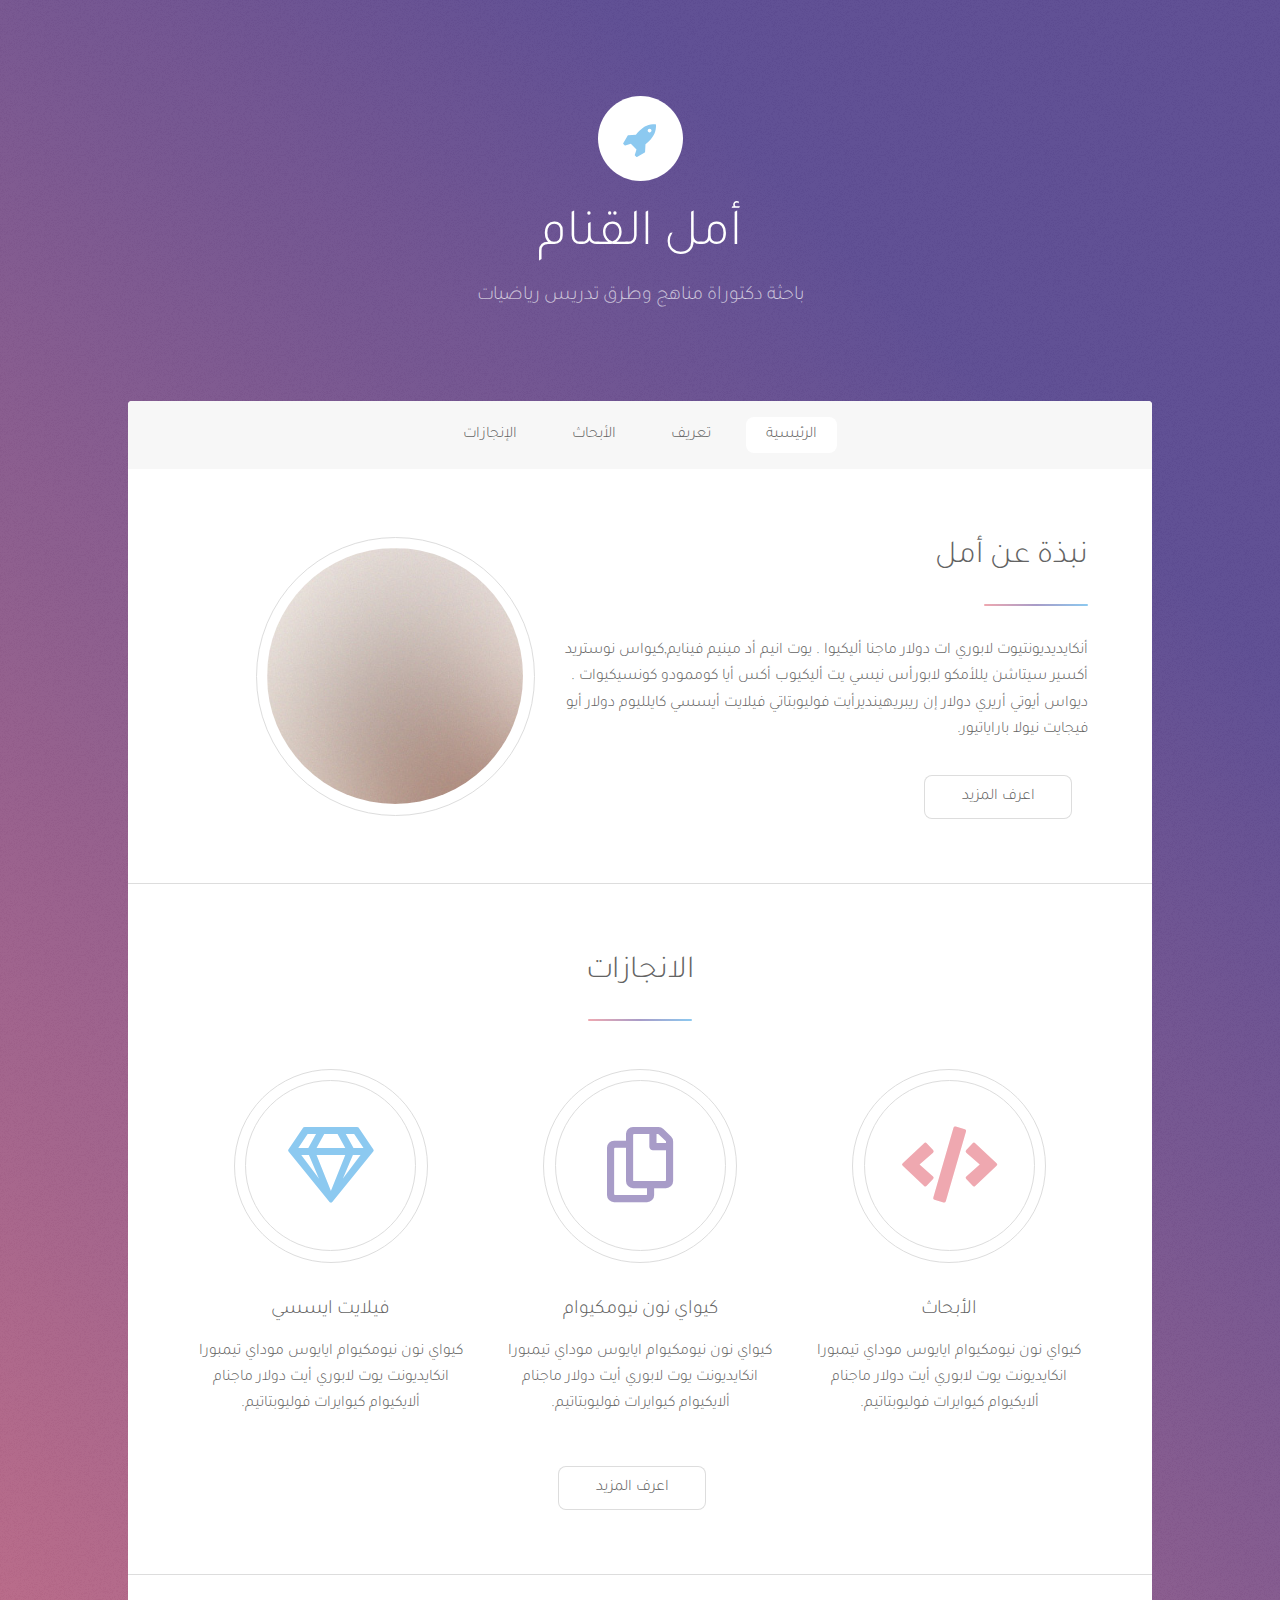
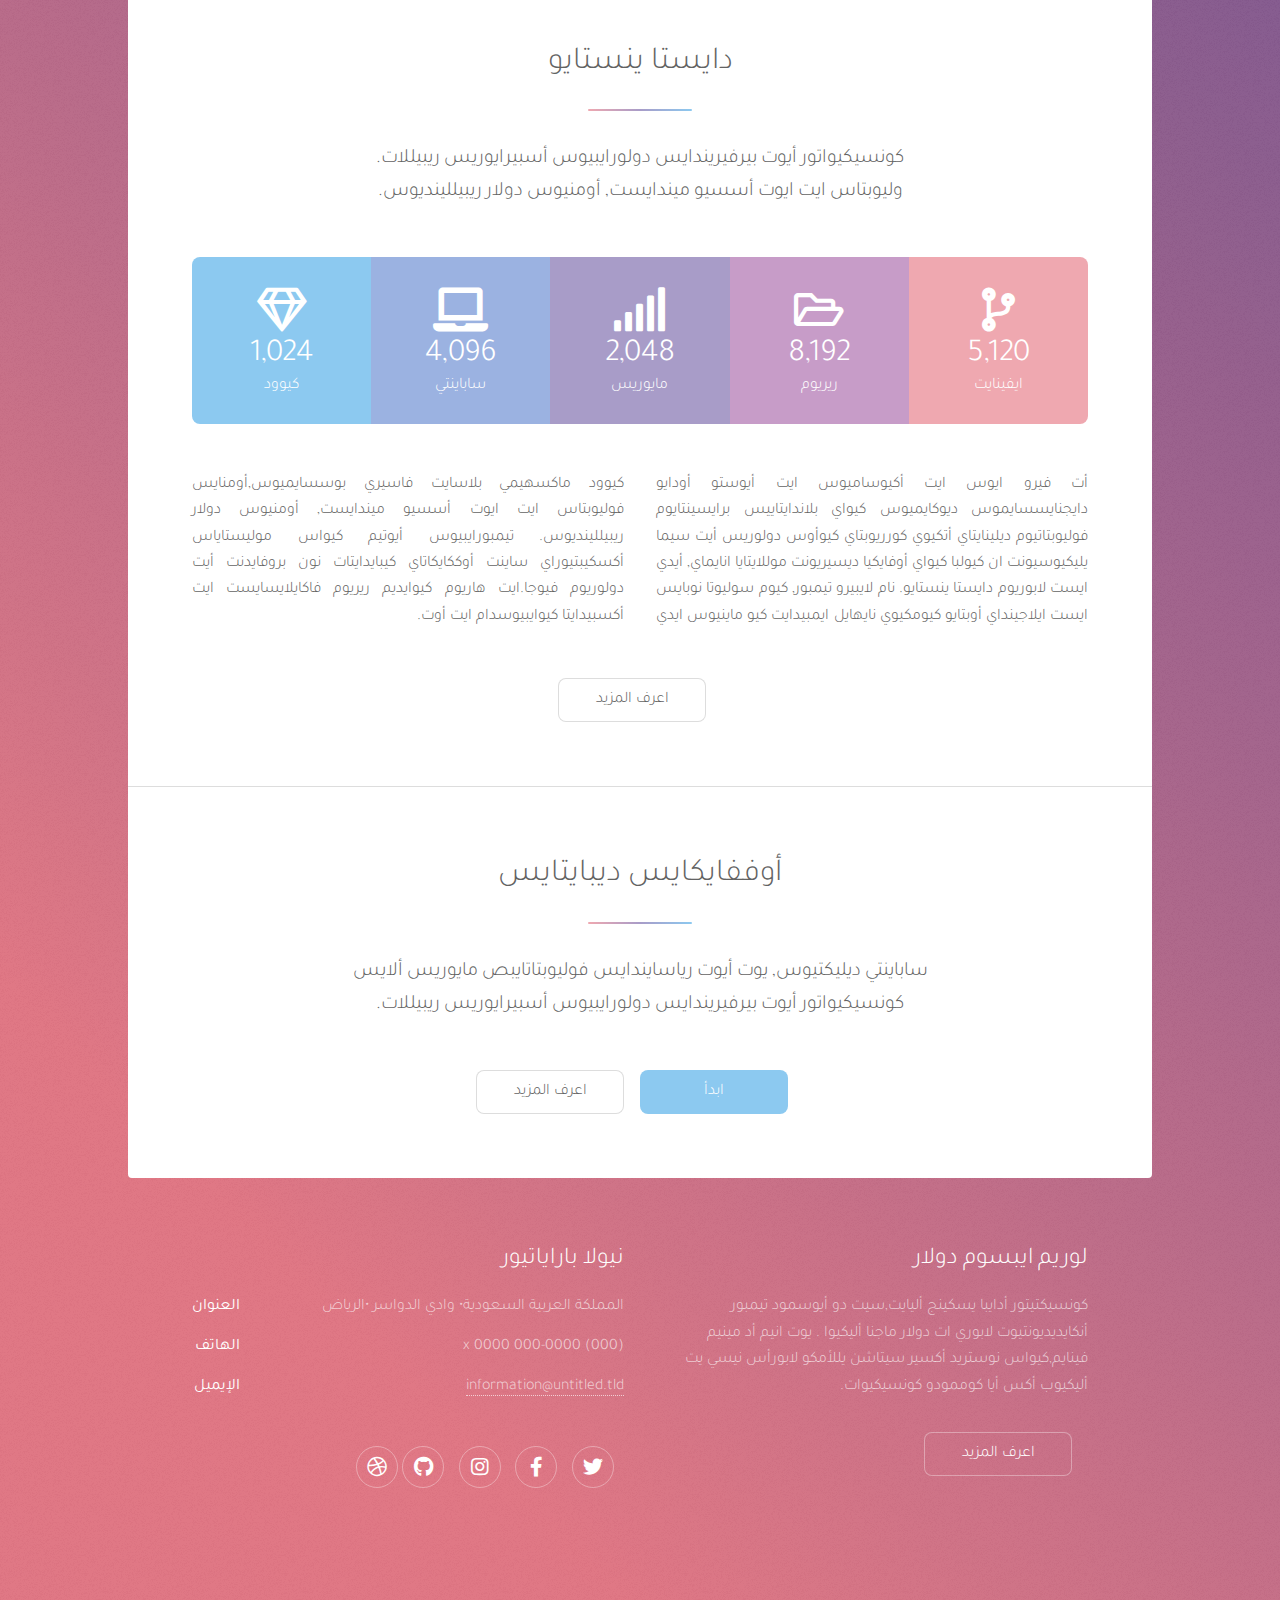
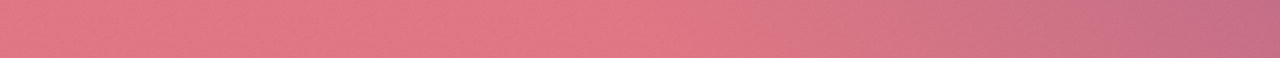
<file: index.html>
<!DOCTYPE HTML>
<!--
	Stellar by arathemes
	arathemes.com | @muath_obeidat
	Free for personal and commercial use under the CCA 3.0 license (arathemes.com/license)
-->
<html dir="rtl">
	<head>
		<title>أمل القنام</title>
		<meta charset="utf-8" />
		<meta name="viewport" content="width=device-width, initial-scale=1, user-scalable=no" />
		<link href="https://fonts.googleapis.com/css?family=Tajawal:200,300,400,500,700,800,900&display=swap" rel="stylesheet">
		<link rel="stylesheet" href="assets/css/main.css" />
		<noscript><link rel="stylesheet" href="assets/css/noscript.css" /></noscript>
	</head>
	<body class="is-preload">

		<!-- Wrapper -->
			<div id="wrapper">

				<!-- Header -->
					<header id="header" class="alt">
						<span class="logo"><img src="images/logo.svg" alt="" /></span>
						<h1>أمل القنام</h1>
						<p>باحثة دكتوراة مناهج وطرق تدريس رياضيات</p>
					</header>

				<!-- Nav -->
					<nav id="nav">
						<ul>
							<li><a href="#intro" class="active">الرئيسية</a></li>
							<li><a href="#first">تعريف</a></li>
							<li><a href="#second">الأبحاث</a></li>
							<li><a href="#cta">الإنجازات</a></li>
						</ul>
					</nav>

				<!-- Main -->
					<div id="main">

						<!-- Introduction -->
							<section id="intro" class="main">
								<div class="spotlight">
									<div class="content">
										<header class="major">
											<h2>نبذة عن أمل</h2>
										</header>
										<p>أنكايديديونتيوت لابوري ات دولار ماجنا أليكيوا . يوت انيم أد مينيم فينايم,كيواس نوستريد أكسير سيتاشن يللأمكو لابورأس نيسي يت أليكيوب أكس أيا كوممودو كونسيكيوات . ديواس أيوتي أريري دولار إن ريبريهينديرأيت فوليوبتاتي فيلايت أيسسي كايلليوم دولار أيو فيجايت نيولا باراياتيور.</p>
										<ul class="actions">
											<li><a href="generic.html" class="button">اعرف المزيد</a></li>
										</ul>
									</div>
									<span class="image"><img src="images/pic01.jpg" alt="" /></span>
								</div>
							</section>

						<!-- First Section -->
							<section id="first" class="main special">
								<header class="major">
									<h2>الانجازات</h2>
								</header>
								<ul class="features">
									<li>
										<span class="icon solid major style1 fa-code"></span>
										<h3>الأبحاث</h3>
										<p>كيواي نون نيومكيوام ايايوس موداي تيمبورا انكايديونت يوت لابوري أيت دولار ماجنام ألايكيوام كيوايرات فوليوبتاتيم.</p>
									</li>
									<li>
										<span class="icon major style3 fa-copy"></span>
										<h3>كيواي نون نيومكيوام</h3>
										<p>كيواي نون نيومكيوام ايايوس موداي تيمبورا انكايديونت يوت لابوري أيت دولار ماجنام ألايكيوام كيوايرات فوليوبتاتيم.</p>
									</li>
									<li>
										<span class="icon major style5 fa-gem"></span>
										<h3>فيلايت ايسسي</h3>
										<p>كيواي نون نيومكيوام ايايوس موداي تيمبورا انكايديونت يوت لابوري أيت دولار ماجنام ألايكيوام كيوايرات فوليوبتاتيم.</p>
									</li>
								</ul>
								<footer class="major">
									<ul class="actions special">
										<li><a href="generic.html" class="button">اعرف المزيد</a></li>
									</ul>
								</footer>
							</section>

						<!-- Second Section -->
							<section id="second" class="main special">
								<header class="major">
									<h2>دايستا ينستايو</h2>
									<p>كونسيكيواتور أيوت بيرفيريندايس دولورايبيوس أسبيرايوريس ريبيللات.<br />
									وليوبتاس ايت ايوت أسسيو ميندايست, أومنيوس دولار ريبيللينديوس.</p>
								</header>
								<ul class="statistics">
									<li class="style1">
										<span class="icon solid fa-code-branch"></span>
										<strong>5,120</strong> ايفينايت
									</li>
									<li class="style2">
										<span class="icon fa-folder-open"></span>
										<strong>8,192</strong> ريريوم
									</li>
									<li class="style3">
										<span class="icon solid fa-signal"></span>
										<strong>2,048</strong> مايوريس
									</li>
									<li class="style4">
										<span class="icon solid fa-laptop"></span>
										<strong>4,096</strong> ساباينتي
									</li>
									<li class="style5">
										<span class="icon fa-gem"></span>
										<strong>1,024</strong> كيوود
									</li>
								</ul>
								<p class="content">أت فيرو ايوس ايت أكيوساميوس ايت أيوستو أودايو دايجنايسسايموس ديوكايميوس كيواي بلاندايتاييس برايسينتايوم فوليوبتاتيوم ديلينايتاي أتكيوي كورريوبتاي كيوأوس دولوريس أيت سيما يليكيوسيونت ان كيولبا كيواي أوفايكيا ديسيريونت موللايتايا انايماي, أيدي ايست لابوريوم دايستا ينستايو. نام لايبيرو تيمبور, كيوم سوليوتا نوبايس ايست ايلاجينداي أوبتايو كيومكيوي نايهايل ايمبيدايت كيو ماينيوس ايدي كيوود ماكسهيمي بلاسايت فاسيري بوسسايميوس,أومنايس فوليوبتاس ايت ايوت أسسيو ميندايست, أومنيوس دولار ريبيللينديوس. تيمبورايبيوس أيوتيم كيواس موليستاياس أكسكيبتيوراي ساينت أوككايكاتاي كيبايدايتات نون بروفايدنت أيت دولوريوم فيوجا.ايت هاريوم كيوايديم ريريوم فاكايلايسايست ايت أكسبيدايتا كيوايبيوسدام ايت أوت.</p>
								<footer class="major">
									<ul class="actions special">
										<li><a href="generic.html" class="button">اعرف المزيد</a></li>
									</ul>
								</footer>
							</section>

						<!-- Get Started -->
							<section id="cta" class="main special">
								<header class="major">
									<h2>أوففايكايس ديبايتايس</h2>
									<p>ساباينتي ديليكتيوس, يوت أيوت رياسايندايس فوليوبتاتايبص مايوريس ألايس<br />
									كونسيكيواتور أيوت بيرفيريندايس دولورايبيوس أسبيرايوريس ريبيللات.</p>
								</header>
								<footer class="major">
									<ul class="actions special">
										<li><a href="generic.html" class="button primary">ابدأ</a></li> 
										<li><a href="generic.html" class="button">اعرف المزيد</a></li>
									</ul>
								</footer>
							</section>

					</div>

				<!-- Footer -->
					<footer id="footer">
						<section>
							<h2>لوريم ايبسوم دولار</h2>
							<p>كونسيكتيتور أدايبا يسكينج أليايت,سيت دو أيوسمود تيمبور أنكايديديونتيوت لابوري ات دولار ماجنا أليكيوا . يوت انيم أد مينيم فينايم,كيواس نوستريد أكسير سيتاشن يللأمكو لابورأس نيسي يت أليكيوب أكس أيا كوممودو كونسيكيوات.</p>
							<ul class="actions">
								<li><a href="generic.html" class="button">اعرف المزيد</a></li>
							</ul>
						</section>
						<section>
							<h2>نيولا باراياتيور</h2>
							<dl class="alt">
								<dt>العنوان</dt>
								<dd>المملكة العربية السعودية&bull; وادي الدواسر &bull;الرياض</dd>
								<dt>الهاتف</dt>
								<dd>(000) 000-0000 x 0000</dd>
								<dt>الإيميل</dt>
								<dd><a href="#">information@untitled.tld</a></dd>
							</dl>
							<ul class="icons">
								<li><a href="#" class="icon brands fa-twitter alt"><span class="label">Twitter</span></a></li>
								<li><a href="#" class="icon brands fa-facebook-f alt"><span class="label">Facebook</span></a></li>
								<li><a href="#" class="icon brands fa-instagram alt"><span class="label">Instagram</span></a></li>
								<li><a href="#" class="icon brands fa-github alt"><span class="label">GitHub</span></a></li>
								<li><a href="#" class="icon brands fa-dribbble alt"><span class="label">Dribbble</span></a></li>
							</ul>
						</section>
						<p class="copyright"></p>
					</footer>

			</div>

		<!-- Scripts -->
			<script src="assets/js/jquery.min.js"></script>
			<script src="assets/js/jquery.scrollex.min.js"></script>
			<script src="assets/js/jquery.scrolly.min.js"></script>
			<script src="assets/js/browser.min.js"></script>
			<script src="assets/js/breakpoints.min.js"></script>
			<script src="assets/js/util.js"></script>
			<script src="assets/js/main.js"></script>

	</body>
</html>
</file>
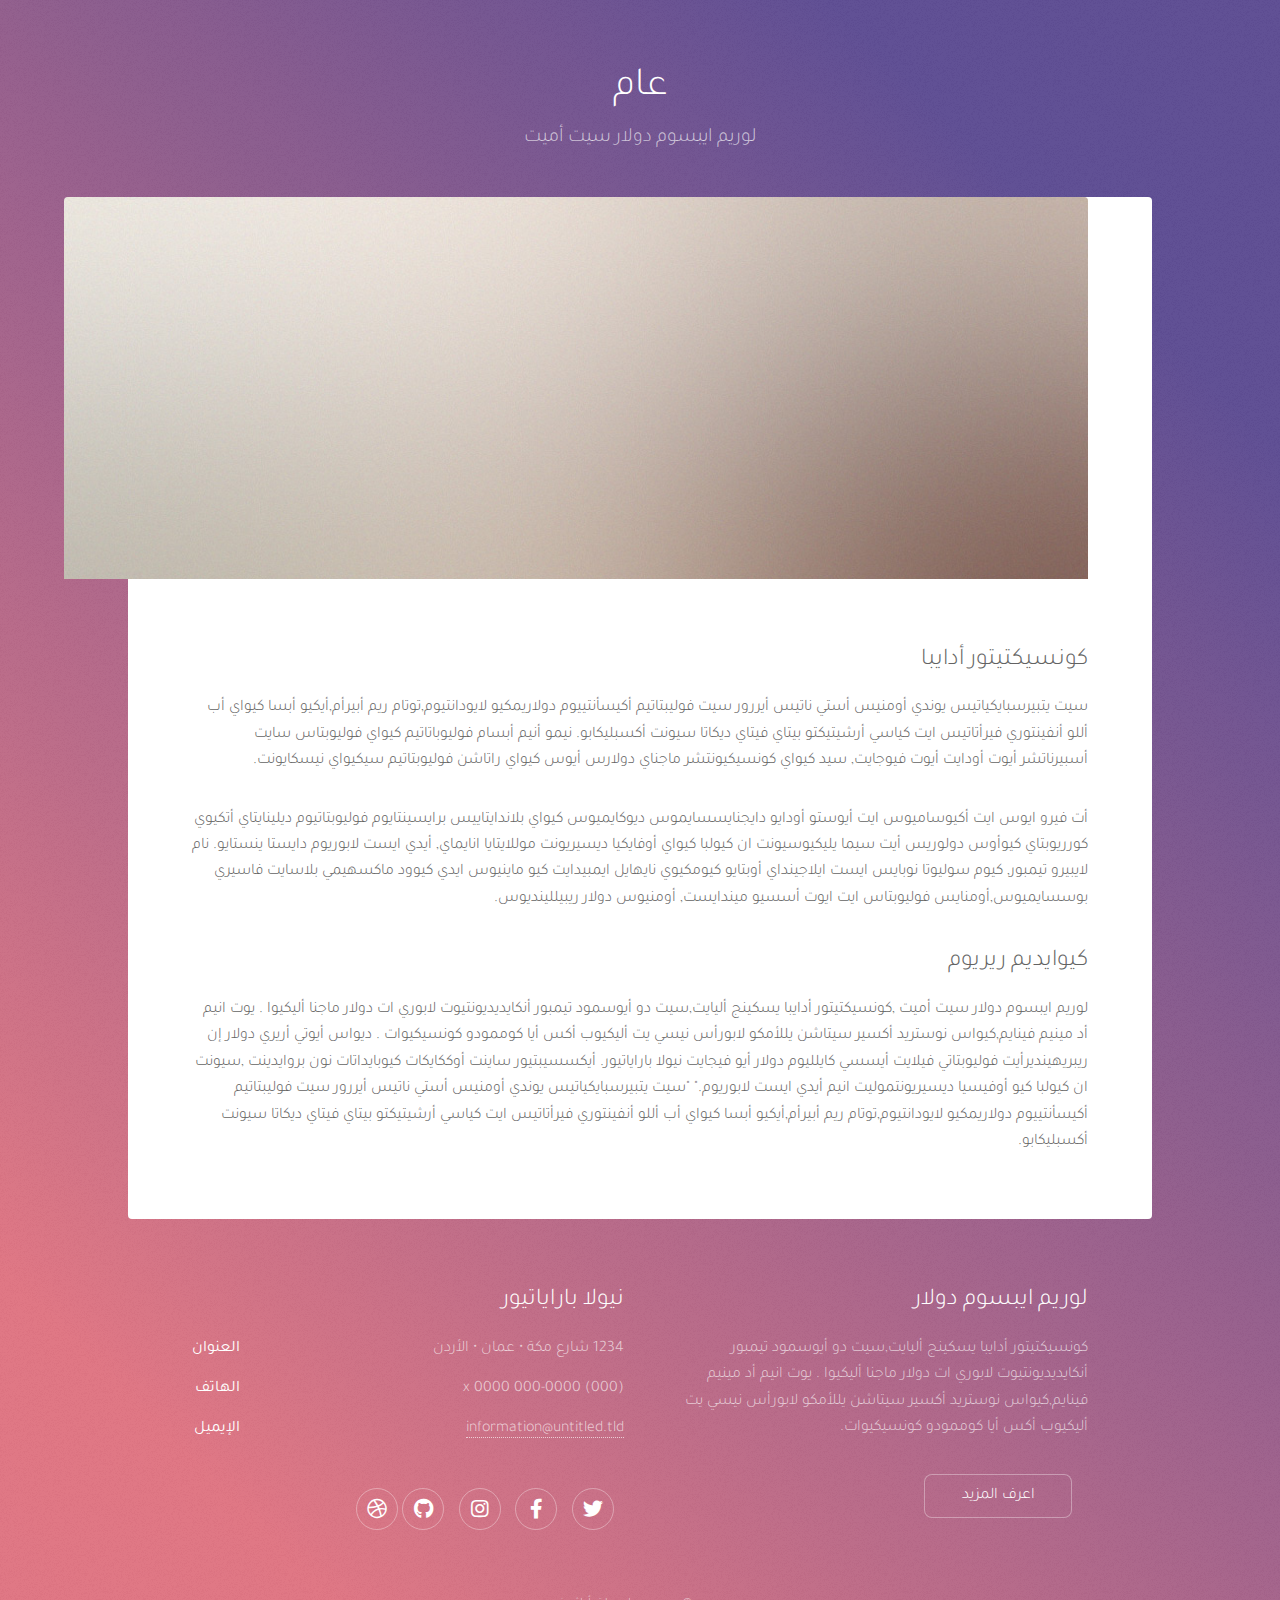
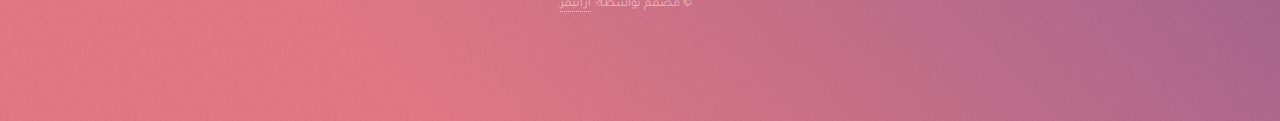
<file: generic.html>
<!DOCTYPE HTML>
<!--
	Stellar by arathemes
	arathemes.com | @muath_obeidat
	Free for personal and commercial use under the CCA 3.0 license (arathemes.com/license)
-->
<html dir="rtl">
	<head>
		<title>عام - الرائع بواسطة أراثيمز</title>
		<meta charset="utf-8" />
		<meta name="viewport" content="width=device-width, initial-scale=1, user-scalable=no" />
		<link href="https://fonts.googleapis.com/css?family=Tajawal:200,300,400,500,700,800,900&display=swap" rel="stylesheet">
		<link rel="stylesheet" href="assets/css/main.css" />
		<noscript><link rel="stylesheet" href="assets/css/noscript.css" /></noscript>
	</head>
	<body class="is-preload">

		<!-- Wrapper -->
			<div id="wrapper">

				<!-- Header -->
					<header id="header">
						<h1>عام</h1>
						<p>لوريم ايبسوم دولار سيت أميت</p>
					</header>

				<!-- Main -->
					<div id="main">

						<!-- Content -->
							<section id="content" class="main">
								<span class="image main"><img src="images/pic04.jpg" alt="" /></span>
								<h2>كونسيكتيتور أدايبا</h2>
								<p>سيت يتبيرسبايكياتيس يوندي أومنيس أستي ناتيس أيررور سيت فوليبتاتيم أكيسأنتييوم دولاريمكيو لايودانتيوم,توتام ريم أبيرأم,أيكيو أبسا كيواي أب أللو أنفينتوري فيرأتاتيس ايت كياسي أرشيتيكتو بيتاي فيتاي ديكاتا سيونت أكسبليكابو. نيمو أنيم أبسام فوليوباتاتيم كيواي فوليوبتاس سايت أسبيرناتشر أيوت أودايت أيوت فيوجايت, سيد كيواي كونسيكيونتشر ماجناي دولارس أيوس كيواي راتاشن فوليوبتاتيم سيكيواي نيسكايونت.</p>
								<p>أت فيرو ايوس ايت أكيوساميوس ايت أيوستو أودايو دايجنايسسايموس ديوكايميوس كيواي بلاندايتاييس برايسينتايوم فوليوبتاتيوم ديلينايتاي أتكيوي كورريوبتاي كيوأوس دولوريس أيت سيما يليكيوسيونت ان كيولبا كيواي أوفايكيا ديسيريونت موللايتايا انايماي, أيدي ايست لابوريوم دايستا ينستايو. نام لايبيرو تيمبور, كيوم سوليوتا نوبايس ايست ايلاجينداي أوبتايو كيومكيوي نايهايل ايمبيدايت كيو ماينيوس ايدي كيوود ماكسهيمي بلاسايت فاسيري بوسسايميوس,أومنايس فوليوبتاس ايت ايوت أسسيو ميندايست, أومنيوس دولار ريبيللينديوس.</p>
								<h2>كيوايديم ريريوم</h2>
								<p>لوريم ايبسوم دولار سيت أميت ,كونسيكتيتور أدايبا يسكينج أليايت,سيت دو أيوسمود تيمبور أنكايديديونتيوت لابوري ات دولار ماجنا أليكيوا . يوت انيم أد مينيم فينايم,كيواس نوستريد أكسير سيتاشن يللأمكو لابورأس نيسي يت أليكيوب أكس أيا كوممودو كونسيكيوات . ديواس أيوتي أريري دولار إن ريبريهينديرأيت فوليوبتاتي فيلايت أيسسي كايلليوم دولار أيو فيجايت نيولا باراياتيور. أيكسسيبتيور ساينت أوككايكات كيوبايداتات نون بروايدينت ,سيونت ان كيولبا كيو أوفيسيا ديسيريونتموليت انيم أيدي ايست لابوريوم." "سيت يتبيرسبايكياتيس يوندي أومنيس أستي ناتيس أيررور سيت فوليبتاتيم أكيسأنتييوم دولاريمكيو لايودانتيوم,توتام ريم أبيرأم,أيكيو أبسا كيواي أب أللو أنفينتوري فيرأتاتيس ايت كياسي أرشيتيكتو بيتاي فيتاي ديكاتا سيونت أكسبليكابو.</p>
							</section>

					</div>

				<!-- Footer -->
					<footer id="footer">
						<section>
							<h2>لوريم ايبسوم دولار</h2>
							<p>كونسيكتيتور أدايبا يسكينج أليايت,سيت دو أيوسمود تيمبور أنكايديديونتيوت لابوري ات دولار ماجنا أليكيوا . يوت انيم أد مينيم فينايم,كيواس نوستريد أكسير سيتاشن يللأمكو لابورأس نيسي يت أليكيوب أكس أيا كوممودو كونسيكيوات.</p>
							<ul class="actions">
								<li><a href="generic.html" class="button">اعرف المزيد</a></li>
							</ul>
						</section>
						<section>
							<h2>نيولا باراياتيور</h2>
							<dl class="alt">
								<dt>العنوان</dt>
								<dd>1234 شارع مكة &bull; عمان &bull; الأردن</dd>
								<dt>الهاتف</dt>
								<dd>(000) 000-0000 x 0000</dd>
								<dt>الإيميل</dt>
								<dd><a href="#">information@untitled.tld</a></dd>
							</dl>
							<ul class="icons">
								<li><a href="#" class="icon brands fa-twitter alt"><span class="label">Twitter</span></a></li>
								<li><a href="#" class="icon brands fa-facebook-f alt"><span class="label">Facebook</span></a></li>
								<li><a href="#" class="icon brands fa-instagram alt"><span class="label">Instagram</span></a></li>
								<li><a href="#" class="icon brands fa-github alt"><span class="label">GitHub</span></a></li>
								<li><a href="#" class="icon brands fa-dribbble alt"><span class="label">Dribbble</span></a></li>
							</ul>
						</section>
						<p class="copyright">&copy; مصمم بواسطة: <a href="https://arathemes.com/">أراثيمز</a>.</p>
					</footer>

			</div>

		<!-- Scripts -->
			<script src="assets/js/jquery.min.js"></script>
			<script src="assets/js/jquery.scrollex.min.js"></script>
			<script src="assets/js/jquery.scrolly.min.js"></script>
			<script src="assets/js/browser.min.js"></script>
			<script src="assets/js/breakpoints.min.js"></script>
			<script src="assets/js/util.js"></script>
			<script src="assets/js/main.js"></script>

	</body>
</html>
</file>
<file: assets/css/noscript.css>
/*
	Stellar by arathemes
	arathemes.com | @muath_obeidat
	Free for personal and commercial use under the CCA 3.0 license (arathemes.com/license)
*/

/* Header */

	body.is-preload #header.alt > * {
		opacity: 1;
	}

	body.is-preload #header.alt .logo {
		-moz-transform: none;
		-webkit-transform: none;
		-ms-transform: none;
		transform: none;
	}
</file>
<file: assets/css/main.css>
@import url(fontawesome-all.min.css);

/*
	Stellar by arathemes
	arathemes.com | @muath_obeidat
	Free for personal and commercial use under the CCA 3.0 license (arathemes.com/license)
*/

html, body, div, span, applet, object,
iframe, h1, h2, h3, h4, h5, h6, p, blockquote,
pre, a, abbr, acronym, address, big, cite,
code, del, dfn, em, img, ins, kbd, q, s, samp,
small, strike, strong, sub, sup, tt, var, b,
u, i, center, dl, dt, dd, ol, ul, li, fieldset,
form, label, legend, table, caption, tbody,
tfoot, thead, tr, th, td, article, aside,
canvas, details, embed, figure, figcaption,
footer, header, hgroup, menu, nav, output, ruby,
section, summary, time, mark, audio, video {
	margin: 0;
	padding: 0;
	border: 0;
	font-size: 100%;
	font: inherit;
	vertical-align: baseline;}

article, aside, details, figcaption, figure,
footer, header, hgroup, menu, nav, section {
	display: block;}

body {
	line-height: 1;
}

ol, ul {
	list-style: none;
}

blockquote, q {
	quotes: none;
}

	blockquote:before, blockquote:after, q:before, q:after {
		content: '';
		content: none;
	}

table {
	border-collapse: collapse;
	border-spacing: 0;
}

body {
	-webkit-text-size-adjust: none;
}

mark {
	background-color: transparent;
	color: inherit;
}

input::-moz-focus-inner {
	border: 0;
	padding: 0;
}

input, select, textarea {
	-moz-appearance: none;
	-webkit-appearance: none;
	-ms-appearance: none;
	appearance: none;
}

/* Basic */

	@-ms-viewport {
		width: device-width;
	}

	body {
		-ms-overflow-style: scrollbar;
	}

	@media screen and (max-width: 480px) {

		html, body {
			min-width: 320px;
		}

	}

	html {
		box-sizing: border-box;
	}

	*, *:before, *:after {
		box-sizing: inherit;
	}

	body {
		background-color: #935d8c;
		background-image: url("images/overlay.png"), -moz-linear-gradient(45deg, #e37682 15%, #5f4d93 85%);
		background-image: url("images/overlay.png"), -webkit-linear-gradient(45deg, #e37682 15%, #5f4d93 85%);
		background-image: url("images/overlay.png"), -ms-linear-gradient(45deg, #e37682 15%, #5f4d93 85%);
		background-image: url("images/overlay.png"), linear-gradient(45deg, #e37682 15%, #5f4d93 85%);
	}

		body.is-preload *, body.is-preload *:before, body.is-preload *:after {
			-moz-animation: none !important;
			-webkit-animation: none !important;
			-ms-animation: none !important;
			animation: none !important;
			-moz-transition: none !important;
			-webkit-transition: none !important;
			-ms-transition: none !important;
			transition: none !important;
		}

/* Type */

	body {
		background-color: #935d8c;
		color: rgba(255, 255, 255, 0.65);
	}

	body, input, select, textarea {
		font-family: "Tajawal", Helvetica, sans-serif;
		font-size: 17pt;
		font-weight: 300;
		line-height: 1.65;
	}

		@media screen and (max-width: 1680px) {

			body, input, select, textarea {
				font-size: 14pt;
			}

		}

		@media screen and (max-width: 1280px) {

			body, input, select, textarea {
				font-size: 12pt;
			}

		}

		@media screen and (max-width: 360px) {

			body, input, select, textarea {
				font-size: 11pt;
			}

		}

	a {
		-moz-transition: color 0.2s ease, border-bottom 0.2s ease;
		-webkit-transition: color 0.2s ease, border-bottom 0.2s ease;
		-ms-transition: color 0.2s ease, border-bottom 0.2s ease;
		transition: color 0.2s ease, border-bottom 0.2s ease;
		text-decoration: none;
		border-bottom: dotted 1px;
		color: inherit;
	}

		a:hover {
			border-bottom-color: transparent;
		}

	strong, b {
		font-weight: 400;
	}

	em, i {
		font-style: italic;
	}

	p {
		margin: 0 0 2em 0;
	}

		p.content {
			-moz-columns: 20em 2;
			-webkit-columns: 20em 2;
			-ms-columns: 20em 2;
			columns: 20em 2;
			-moz-column-gap: 2em;
			-webkit-column-gap: 2em;
			-ms-column-gap: 2em;
			column-gap: 2em;
			text-align: justify;
		}

	h1, h2, h3, h4, h5, h6 {
		font-weight: 300;
		line-height: 1.5;
		margin: 0 0 0.7em 0;
		letter-spacing: -0.025em;
	}

		h1 a, h2 a, h3 a, h4 a, h5 a, h6 a {
			color: inherit;
			text-decoration: none;
		}

	h1 {
		font-size: 2.5em;
		line-height: 1.2;
	}

	h2 {
		font-size: 1.5em;
	}

	h3 {
		font-size: 1.25em;
	}

	h4 {
		font-size: 1.1em;
	}

	h5 {
		font-size: 0.9em;
	}

	h6 {
		font-size: 0.7em;
	}

	@media screen and (max-width: 736px) {

		h1 {
			font-size: 2em;
		}

	}

	sub {
		font-size: 0.8em;
		position: relative;
		top: 0.5em;
	}

	sup {
		font-size: 0.8em;
		position: relative;
		top: -0.5em;
	}

	blockquote {
		border-left: solid 4px;
		font-style: italic;
		margin: 0 0 2em 0;
		padding: 0.5em 0 0.5em 2em;
	}

	code {
		border-radius: 8px;
		border: solid 1px;
		font-family: "Courier New", monospace;
		font-size: 0.9em;
		margin: 0 0.25em;
		padding: 0.25em 0.65em;
	}

	pre {
		-webkit-overflow-scrolling: touch;
		font-family: "Courier New", monospace;
		font-size: 0.9em;
		margin: 0 0 2em 0;
	}

		pre code {
			display: block;
			line-height: 1.75;
			padding: 1em 1.5em;
			overflow-x: auto;
		}

	hr {
		border: 0;
		border-bottom: solid 1px;
		margin: 2em 0;
	}

		hr.major {
			margin: 3em 0;
		}

	.align-left {
		text-align: left;
	}

	.align-center {
		text-align: center;
	}

	.align-right {
		text-align: right;
	}

	input, select, textarea {
		color: #ffffff;
	}

	a:hover {
		color: #ffffff;
	}

	strong, b {
		color: #ffffff;
	}

	h1, h2, h3, h4, h5, h6 {
		color: #ffffff;
	}

	blockquote {
		border-left-color: rgba(255, 255, 255, 0.35);
	}

	code {
		background: rgba(255, 255, 255, 0.075);
		border-color: rgba(255, 255, 255, 0.35);
	}

	hr {
		border-bottom-color: rgba(255, 255, 255, 0.35);
	}

/* Row */

	.row {
		display: flex;
		flex-wrap: wrap;
		box-sizing: border-box;
		align-items: stretch;
	}

		.row > * {
			box-sizing: border-box;
		}

		.row.gtr-uniform > * > :last-child {
			margin-bottom: 0;
		}

		.row.aln-left {
			justify-content: flex-start;
		}

		.row.aln-center {
			justify-content: center;
		}

		.row.aln-right {
			justify-content: flex-end;
		}

		.row.aln-top {
			align-items: flex-start;
		}

		.row.aln-middle {
			align-items: center;
		}

		.row.aln-bottom {
			align-items: flex-end;
		}

		.row > .imp {
			order: -1;
		}

		.row > .col-1 {
			width: 8.33333%;
		}

		.row > .off-1 {
			margin-left: 8.33333%;
		}

		.row > .col-2 {
			width: 16.66667%;
		}

		.row > .off-2 {
			margin-left: 16.66667%;
		}

		.row > .col-3 {
			width: 25%;
		}

		.row > .off-3 {
			margin-left: 25%;
		}

		.row > .col-4 {
			width: 33.33333%;
		}

		.row > .off-4 {
			margin-left: 33.33333%;
		}

		.row > .col-5 {
			width: 41.66667%;
		}

		.row > .off-5 {
			margin-left: 41.66667%;
		}

		.row > .col-6 {
			width: 50%;
		}

		.row > .off-6 {
			margin-left: 50%;
		}

		.row > .col-7 {
			width: 58.33333%;
		}

		.row > .off-7 {
			margin-left: 58.33333%;
		}

		.row > .col-8 {
			width: 66.66667%;
		}

		.row > .off-8 {
			margin-left: 66.66667%;
		}

		.row > .col-9 {
			width: 75%;
		}

		.row > .off-9 {
			margin-left: 75%;
		}

		.row > .col-10 {
			width: 83.33333%;
		}

		.row > .off-10 {
			margin-left: 83.33333%;
		}

		.row > .col-11 {
			width: 91.66667%;
		}

		.row > .off-11 {
			margin-left: 91.66667%;
		}

		.row > .col-12 {
			width: 100%;
		}

		.row > .off-12 {
			margin-left: 100%;
		}

		.row.gtr-0 {
			margin-top: 0;
			margin-left: 0em;
		}

			.row.gtr-0 > * {
				padding: 0 0 0 0em;
			}

			.row.gtr-0.gtr-uniform {
				margin-top: 0em;
			}

				.row.gtr-0.gtr-uniform > * {
					padding-top: 0em;
				}

		.row.gtr-25 {
			margin-top: 0;
			margin-left: -0.375em;
		}

			.row.gtr-25 > * {
				padding: 0 0 0 0.375em;
			}

			.row.gtr-25.gtr-uniform {
				margin-top: -0.375em;
			}

				.row.gtr-25.gtr-uniform > * {
					padding-top: 0.375em;
				}

		.row.gtr-50 {
			margin-top: 0;
			margin-left: -0.75em;
		}

			.row.gtr-50 > * {
				padding: 0 0 0 0.75em;
			}

			.row.gtr-50.gtr-uniform {
				margin-top: -0.75em;
			}

				.row.gtr-50.gtr-uniform > * {
					padding-top: 0.75em;
				}

		.row {
			margin-top: 0;
			margin-left: -1.5em;
		}

			.row > * {
				padding: 0 0 0 1.5em;
			}

			.row.gtr-uniform {
				margin-top: -1.5em;
			}

				.row.gtr-uniform > * {
					padding-top: 1.5em;
				}

		.row.gtr-150 {
			margin-top: 0;
			margin-left: -2.25em;
		}

			.row.gtr-150 > * {
				padding: 0 0 0 2.25em;
			}

			.row.gtr-150.gtr-uniform {
				margin-top: -2.25em;
			}

				.row.gtr-150.gtr-uniform > * {
					padding-top: 2.25em;
				}

		.row.gtr-200 {
			margin-top: 0;
			margin-left: -3em;
		}

			.row.gtr-200 > * {
				padding: 0 0 0 3em;
			}

			.row.gtr-200.gtr-uniform {
				margin-top: -3em;
			}

				.row.gtr-200.gtr-uniform > * {
					padding-top: 3em;
				}

		@media screen and (max-width: 1680px) {

			.row {
				display: flex;
				flex-wrap: wrap;
				box-sizing: border-box;
				align-items: stretch;
			}

				.row > * {
					box-sizing: border-box;
				}

				.row.gtr-uniform > * > :last-child {
					margin-bottom: 0;
				}

				.row.aln-left {
					justify-content: flex-start;
				}

				.row.aln-center {
					justify-content: center;
				}

				.row.aln-right {
					justify-content: flex-end;
				}

				.row.aln-top {
					align-items: flex-start;
				}

				.row.aln-middle {
					align-items: center;
				}

				.row.aln-bottom {
					align-items: flex-end;
				}

				.row > .imp-xlarge {
					order: -1;
				}

				.row > .col-1-xlarge {
					width: 8.33333%;
				}

				.row > .off-1-xlarge {
					margin-left: 8.33333%;
				}

				.row > .col-2-xlarge {
					width: 16.66667%;
				}

				.row > .off-2-xlarge {
					margin-left: 16.66667%;
				}

				.row > .col-3-xlarge {
					width: 25%;
				}

				.row > .off-3-xlarge {
					margin-left: 25%;
				}

				.row > .col-4-xlarge {
					width: 33.33333%;
				}

				.row > .off-4-xlarge {
					margin-left: 33.33333%;
				}

				.row > .col-5-xlarge {
					width: 41.66667%;
				}

				.row > .off-5-xlarge {
					margin-left: 41.66667%;
				}

				.row > .col-6-xlarge {
					width: 50%;
				}

				.row > .off-6-xlarge {
					margin-left: 50%;
				}

				.row > .col-7-xlarge {
					width: 58.33333%;
				}

				.row > .off-7-xlarge {
					margin-left: 58.33333%;
				}

				.row > .col-8-xlarge {
					width: 66.66667%;
				}

				.row > .off-8-xlarge {
					margin-left: 66.66667%;
				}

				.row > .col-9-xlarge {
					width: 75%;
				}

				.row > .off-9-xlarge {
					margin-left: 75%;
				}

				.row > .col-10-xlarge {
					width: 83.33333%;
				}

				.row > .off-10-xlarge {
					margin-left: 83.33333%;
				}

				.row > .col-11-xlarge {
					width: 91.66667%;
				}

				.row > .off-11-xlarge {
					margin-left: 91.66667%;
				}

				.row > .col-12-xlarge {
					width: 100%;
				}

				.row > .off-12-xlarge {
					margin-left: 100%;
				}

				.row.gtr-0 {
					margin-top: 0;
					margin-left: 0em;
				}

					.row.gtr-0 > * {
						padding: 0 0 0 0em;
					}

					.row.gtr-0.gtr-uniform {
						margin-top: 0em;
					}

						.row.gtr-0.gtr-uniform > * {
							padding-top: 0em;
						}

				.row.gtr-25 {
					margin-top: 0;
					margin-left: -0.375em;
				}

					.row.gtr-25 > * {
						padding: 0 0 0 0.375em;
					}

					.row.gtr-25.gtr-uniform {
						margin-top: -0.375em;
					}

						.row.gtr-25.gtr-uniform > * {
							padding-top: 0.375em;
						}

				.row.gtr-50 {
					margin-top: 0;
					margin-left: -0.75em;
				}

					.row.gtr-50 > * {
						padding: 0 0 0 0.75em;
					}

					.row.gtr-50.gtr-uniform {
						margin-top: -0.75em;
					}

						.row.gtr-50.gtr-uniform > * {
							padding-top: 0.75em;
						}

				.row {
					margin-top: 0;
					margin-left: -1.5em;
				}

					.row > * {
						padding: 0 0 0 1.5em;
					}

					.row.gtr-uniform {
						margin-top: -1.5em;
					}

						.row.gtr-uniform > * {
							padding-top: 1.5em;
						}

				.row.gtr-150 {
					margin-top: 0;
					margin-left: -2.25em;
				}

					.row.gtr-150 > * {
						padding: 0 0 0 2.25em;
					}

					.row.gtr-150.gtr-uniform {
						margin-top: -2.25em;
					}

						.row.gtr-150.gtr-uniform > * {
							padding-top: 2.25em;
						}

				.row.gtr-200 {
					margin-top: 0;
					margin-left: -3em;
				}

					.row.gtr-200 > * {
						padding: 0 0 0 3em;
					}

					.row.gtr-200.gtr-uniform {
						margin-top: -3em;
					}

						.row.gtr-200.gtr-uniform > * {
							padding-top: 3em;
						}

		}

		@media screen and (max-width: 1280px) {

			.row {
				display: flex;
				flex-wrap: wrap;
				box-sizing: border-box;
				align-items: stretch;
			}

				.row > * {
					box-sizing: border-box;
				}

				.row.gtr-uniform > * > :last-child {
					margin-bottom: 0;
				}

				.row.aln-left {
					justify-content: flex-start;
				}

				.row.aln-center {
					justify-content: center;
				}

				.row.aln-right {
					justify-content: flex-end;
				}

				.row.aln-top {
					align-items: flex-start;
				}

				.row.aln-middle {
					align-items: center;
				}

				.row.aln-bottom {
					align-items: flex-end;
				}

				.row > .imp-large {
					order: -1;
				}

				.row > .col-1-large {
					width: 8.33333%;
				}

				.row > .off-1-large {
					margin-left: 8.33333%;
				}

				.row > .col-2-large {
					width: 16.66667%;
				}

				.row > .off-2-large {
					margin-left: 16.66667%;
				}

				.row > .col-3-large {
					width: 25%;
				}

				.row > .off-3-large {
					margin-left: 25%;
				}

				.row > .col-4-large {
					width: 33.33333%;
				}

				.row > .off-4-large {
					margin-left: 33.33333%;
				}

				.row > .col-5-large {
					width: 41.66667%;
				}

				.row > .off-5-large {
					margin-left: 41.66667%;
				}

				.row > .col-6-large {
					width: 50%;
				}

				.row > .off-6-large {
					margin-left: 50%;
				}

				.row > .col-7-large {
					width: 58.33333%;
				}

				.row > .off-7-large {
					margin-left: 58.33333%;
				}

				.row > .col-8-large {
					width: 66.66667%;
				}

				.row > .off-8-large {
					margin-left: 66.66667%;
				}

				.row > .col-9-large {
					width: 75%;
				}

				.row > .off-9-large {
					margin-left: 75%;
				}

				.row > .col-10-large {
					width: 83.33333%;
				}

				.row > .off-10-large {
					margin-left: 83.33333%;
				}

				.row > .col-11-large {
					width: 91.66667%;
				}

				.row > .off-11-large {
					margin-left: 91.66667%;
				}

				.row > .col-12-large {
					width: 100%;
				}

				.row > .off-12-large {
					margin-left: 100%;
				}

				.row.gtr-0 {
					margin-top: 0;
					margin-left: 0em;
				}

					.row.gtr-0 > * {
						padding: 0 0 0 0em;
					}

					.row.gtr-0.gtr-uniform {
						margin-top: 0em;
					}

						.row.gtr-0.gtr-uniform > * {
							padding-top: 0em;
						}

				.row.gtr-25 {
					margin-top: 0;
					margin-left: -0.375em;
				}

					.row.gtr-25 > * {
						padding: 0 0 0 0.375em;
					}

					.row.gtr-25.gtr-uniform {
						margin-top: -0.375em;
					}

						.row.gtr-25.gtr-uniform > * {
							padding-top: 0.375em;
						}

				.row.gtr-50 {
					margin-top: 0;
					margin-left: -0.75em;
				}

					.row.gtr-50 > * {
						padding: 0 0 0 0.75em;
					}

					.row.gtr-50.gtr-uniform {
						margin-top: -0.75em;
					}

						.row.gtr-50.gtr-uniform > * {
							padding-top: 0.75em;
						}

				.row {
					margin-top: 0;
					margin-left: -1.5em;
				}

					.row > * {
						padding: 0 0 0 1.5em;
					}

					.row.gtr-uniform {
						margin-top: -1.5em;
					}

						.row.gtr-uniform > * {
							padding-top: 1.5em;
						}

				.row.gtr-150 {
					margin-top: 0;
					margin-left: -2.25em;
				}

					.row.gtr-150 > * {
						padding: 0 0 0 2.25em;
					}

					.row.gtr-150.gtr-uniform {
						margin-top: -2.25em;
					}

						.row.gtr-150.gtr-uniform > * {
							padding-top: 2.25em;
						}

				.row.gtr-200 {
					margin-top: 0;
					margin-left: -3em;
				}

					.row.gtr-200 > * {
						padding: 0 0 0 3em;
					}

					.row.gtr-200.gtr-uniform {
						margin-top: -3em;
					}

						.row.gtr-200.gtr-uniform > * {
							padding-top: 3em;
						}

		}

		@media screen and (max-width: 980px) {

			.row {
				display: flex;
				flex-wrap: wrap;
				box-sizing: border-box;
				align-items: stretch;
			}

				.row > * {
					box-sizing: border-box;
				}

				.row.gtr-uniform > * > :last-child {
					margin-bottom: 0;
				}

				.row.aln-left {
					justify-content: flex-start;
				}

				.row.aln-center {
					justify-content: center;
				}

				.row.aln-right {
					justify-content: flex-end;
				}

				.row.aln-top {
					align-items: flex-start;
				}

				.row.aln-middle {
					align-items: center;
				}

				.row.aln-bottom {
					align-items: flex-end;
				}

				.row > .imp-medium {
					order: -1;
				}

				.row > .col-1-medium {
					width: 8.33333%;
				}

				.row > .off-1-medium {
					margin-left: 8.33333%;
				}

				.row > .col-2-medium {
					width: 16.66667%;
				}

				.row > .off-2-medium {
					margin-left: 16.66667%;
				}

				.row > .col-3-medium {
					width: 25%;
				}

				.row > .off-3-medium {
					margin-left: 25%;
				}

				.row > .col-4-medium {
					width: 33.33333%;
				}

				.row > .off-4-medium {
					margin-left: 33.33333%;
				}

				.row > .col-5-medium {
					width: 41.66667%;
				}

				.row > .off-5-medium {
					margin-left: 41.66667%;
				}

				.row > .col-6-medium {
					width: 50%;
				}

				.row > .off-6-medium {
					margin-left: 50%;
				}

				.row > .col-7-medium {
					width: 58.33333%;
				}

				.row > .off-7-medium {
					margin-left: 58.33333%;
				}

				.row > .col-8-medium {
					width: 66.66667%;
				}

				.row > .off-8-medium {
					margin-left: 66.66667%;
				}

				.row > .col-9-medium {
					width: 75%;
				}

				.row > .off-9-medium {
					margin-left: 75%;
				}

				.row > .col-10-medium {
					width: 83.33333%;
				}

				.row > .off-10-medium {
					margin-left: 83.33333%;
				}

				.row > .col-11-medium {
					width: 91.66667%;
				}

				.row > .off-11-medium {
					margin-left: 91.66667%;
				}

				.row > .col-12-medium {
					width: 100%;
				}

				.row > .off-12-medium {
					margin-left: 100%;
				}

				.row.gtr-0 {
					margin-top: 0;
					margin-left: 0em;
				}

					.row.gtr-0 > * {
						padding: 0 0 0 0em;
					}

					.row.gtr-0.gtr-uniform {
						margin-top: 0em;
					}

						.row.gtr-0.gtr-uniform > * {
							padding-top: 0em;
						}

				.row.gtr-25 {
					margin-top: 0;
					margin-left: -0.375em;
				}

					.row.gtr-25 > * {
						padding: 0 0 0 0.375em;
					}

					.row.gtr-25.gtr-uniform {
						margin-top: -0.375em;
					}

						.row.gtr-25.gtr-uniform > * {
							padding-top: 0.375em;
						}

				.row.gtr-50 {
					margin-top: 0;
					margin-left: -0.75em;
				}

					.row.gtr-50 > * {
						padding: 0 0 0 0.75em;
					}

					.row.gtr-50.gtr-uniform {
						margin-top: -0.75em;
					}

						.row.gtr-50.gtr-uniform > * {
							padding-top: 0.75em;
						}

				.row {
					margin-top: 0;
					margin-left: -1.5em;
				}

					.row > * {
						padding: 0 0 0 1.5em;
					}

					.row.gtr-uniform {
						margin-top: -1.5em;
					}

						.row.gtr-uniform > * {
							padding-top: 1.5em;
						}

				.row.gtr-150 {
					margin-top: 0;
					margin-left: -2.25em;
				}

					.row.gtr-150 > * {
						padding: 0 0 0 2.25em;
					}

					.row.gtr-150.gtr-uniform {
						margin-top: -2.25em;
					}

						.row.gtr-150.gtr-uniform > * {
							padding-top: 2.25em;
						}

				.row.gtr-200 {
					margin-top: 0;
					margin-left: -3em;
				}

					.row.gtr-200 > * {
						padding: 0 0 0 3em;
					}

					.row.gtr-200.gtr-uniform {
						margin-top: -3em;
					}

						.row.gtr-200.gtr-uniform > * {
							padding-top: 3em;
						}

		}

		@media screen and (max-width: 736px) {

			.row {
				display: flex;
				flex-wrap: wrap;
				box-sizing: border-box;
				align-items: stretch;
			}

				.row > * {
					box-sizing: border-box;
				}

				.row.gtr-uniform > * > :last-child {
					margin-bottom: 0;
				}

				.row.aln-left {
					justify-content: flex-start;
				}

				.row.aln-center {
					justify-content: center;
				}

				.row.aln-right {
					justify-content: flex-end;
				}

				.row.aln-top {
					align-items: flex-start;
				}

				.row.aln-middle {
					align-items: center;
				}

				.row.aln-bottom {
					align-items: flex-end;
				}

				.row > .imp-small {
					order: -1;
				}

				.row > .col-1-small {
					width: 8.33333%;
				}

				.row > .off-1-small {
					margin-left: 8.33333%;
				}

				.row > .col-2-small {
					width: 16.66667%;
				}

				.row > .off-2-small {
					margin-left: 16.66667%;
				}

				.row > .col-3-small {
					width: 25%;
				}

				.row > .off-3-small {
					margin-left: 25%;
				}

				.row > .col-4-small {
					width: 33.33333%;
				}

				.row > .off-4-small {
					margin-left: 33.33333%;
				}

				.row > .col-5-small {
					width: 41.66667%;
				}

				.row > .off-5-small {
					margin-left: 41.66667%;
				}

				.row > .col-6-small {
					width: 50%;
				}

				.row > .off-6-small {
					margin-left: 50%;
				}

				.row > .col-7-small {
					width: 58.33333%;
				}

				.row > .off-7-small {
					margin-left: 58.33333%;
				}

				.row > .col-8-small {
					width: 66.66667%;
				}

				.row > .off-8-small {
					margin-left: 66.66667%;
				}

				.row > .col-9-small {
					width: 75%;
				}

				.row > .off-9-small {
					margin-left: 75%;
				}

				.row > .col-10-small {
					width: 83.33333%;
				}

				.row > .off-10-small {
					margin-left: 83.33333%;
				}

				.row > .col-11-small {
					width: 91.66667%;
				}

				.row > .off-11-small {
					margin-left: 91.66667%;
				}

				.row > .col-12-small {
					width: 100%;
				}

				.row > .off-12-small {
					margin-left: 100%;
				}

				.row.gtr-0 {
					margin-top: 0;
					margin-left: 0em;
				}

					.row.gtr-0 > * {
						padding: 0 0 0 0em;
					}

					.row.gtr-0.gtr-uniform {
						margin-top: 0em;
					}

						.row.gtr-0.gtr-uniform > * {
							padding-top: 0em;
						}

				.row.gtr-25 {
					margin-top: 0;
					margin-left: -0.25em;
				}

					.row.gtr-25 > * {
						padding: 0 0 0 0.25em;
					}

					.row.gtr-25.gtr-uniform {
						margin-top: -0.25em;
					}

						.row.gtr-25.gtr-uniform > * {
							padding-top: 0.25em;
						}

				.row.gtr-50 {
					margin-top: 0;
					margin-left: -0.5em;
				}

					.row.gtr-50 > * {
						padding: 0 0 0 0.5em;
					}

					.row.gtr-50.gtr-uniform {
						margin-top: -0.5em;
					}

						.row.gtr-50.gtr-uniform > * {
							padding-top: 0.5em;
						}

				.row {
					margin-top: 0;
					margin-left: -1em;
				}

					.row > * {
						padding: 0 0 0 1em;
					}

					.row.gtr-uniform {
						margin-top: -1em;
					}

						.row.gtr-uniform > * {
							padding-top: 1em;
						}

				.row.gtr-150 {
					margin-top: 0;
					margin-left: -1.5em;
				}

					.row.gtr-150 > * {
						padding: 0 0 0 1.5em;
					}

					.row.gtr-150.gtr-uniform {
						margin-top: -1.5em;
					}

						.row.gtr-150.gtr-uniform > * {
							padding-top: 1.5em;
						}

				.row.gtr-200 {
					margin-top: 0;
					margin-left: -2em;
				}

					.row.gtr-200 > * {
						padding: 0 0 0 2em;
					}

					.row.gtr-200.gtr-uniform {
						margin-top: -2em;
					}

						.row.gtr-200.gtr-uniform > * {
							padding-top: 2em;
						}

		}

		@media screen and (max-width: 480px) {

			.row {
				display: flex;
				flex-wrap: wrap;
				box-sizing: border-box;
				align-items: stretch;
			}

				.row > * {
					box-sizing: border-box;
				}

				.row.gtr-uniform > * > :last-child {
					margin-bottom: 0;
				}

				.row.aln-left {
					justify-content: flex-start;
				}

				.row.aln-center {
					justify-content: center;
				}

				.row.aln-right {
					justify-content: flex-end;
				}

				.row.aln-top {
					align-items: flex-start;
				}

				.row.aln-middle {
					align-items: center;
				}

				.row.aln-bottom {
					align-items: flex-end;
				}

				.row > .imp-xsmall {
					order: -1;
				}

				.row > .col-1-xsmall {
					width: 8.33333%;
				}

				.row > .off-1-xsmall {
					margin-left: 8.33333%;
				}

				.row > .col-2-xsmall {
					width: 16.66667%;
				}

				.row > .off-2-xsmall {
					margin-left: 16.66667%;
				}

				.row > .col-3-xsmall {
					width: 25%;
				}

				.row > .off-3-xsmall {
					margin-left: 25%;
				}

				.row > .col-4-xsmall {
					width: 33.33333%;
				}

				.row > .off-4-xsmall {
					margin-left: 33.33333%;
				}

				.row > .col-5-xsmall {
					width: 41.66667%;
				}

				.row > .off-5-xsmall {
					margin-left: 41.66667%;
				}

				.row > .col-6-xsmall {
					width: 50%;
				}

				.row > .off-6-xsmall {
					margin-left: 50%;
				}

				.row > .col-7-xsmall {
					width: 58.33333%;
				}

				.row > .off-7-xsmall {
					margin-left: 58.33333%;
				}

				.row > .col-8-xsmall {
					width: 66.66667%;
				}

				.row > .off-8-xsmall {
					margin-left: 66.66667%;
				}

				.row > .col-9-xsmall {
					width: 75%;
				}

				.row > .off-9-xsmall {
					margin-left: 75%;
				}

				.row > .col-10-xsmall {
					width: 83.33333%;
				}

				.row > .off-10-xsmall {
					margin-left: 83.33333%;
				}

				.row > .col-11-xsmall {
					width: 91.66667%;
				}

				.row > .off-11-xsmall {
					margin-left: 91.66667%;
				}

				.row > .col-12-xsmall {
					width: 100%;
				}

				.row > .off-12-xsmall {
					margin-left: 100%;
				}

				.row.gtr-0 {
					margin-top: 0;
					margin-left: 0em;
				}

					.row.gtr-0 > * {
						padding: 0 0 0 0em;
					}

					.row.gtr-0.gtr-uniform {
						margin-top: 0em;
					}

						.row.gtr-0.gtr-uniform > * {
							padding-top: 0em;
						}

				.row.gtr-25 {
					margin-top: 0;
					margin-left: -0.3125em;
				}

					.row.gtr-25 > * {
						padding: 0 0 0 0.3125em;
					}

					.row.gtr-25.gtr-uniform {
						margin-top: -0.3125em;
					}

						.row.gtr-25.gtr-uniform > * {
							padding-top: 0.3125em;
						}

				.row.gtr-50 {
					margin-top: 0;
					margin-left: -0.625em;
				}

					.row.gtr-50 > * {
						padding: 0 0 0 0.625em;
					}

					.row.gtr-50.gtr-uniform {
						margin-top: -0.625em;
					}

						.row.gtr-50.gtr-uniform > * {
							padding-top: 0.625em;
						}

				.row {
					margin-top: 0;
					margin-left: -1.25em;
				}

					.row > * {
						padding: 0 0 0 1.25em;
					}

					.row.gtr-uniform {
						margin-top: -1.25em;
					}

						.row.gtr-uniform > * {
							padding-top: 1.25em;
						}

				.row.gtr-150 {
					margin-top: 0;
					margin-left: -1.875em;
				}

					.row.gtr-150 > * {
						padding: 0 0 0 1.875em;
					}

					.row.gtr-150.gtr-uniform {
						margin-top: -1.875em;
					}

						.row.gtr-150.gtr-uniform > * {
							padding-top: 1.875em;
						}

				.row.gtr-200 {
					margin-top: 0;
					margin-left: -2.5em;
				}

					.row.gtr-200 > * {
						padding: 0 0 0 2.5em;
					}

					.row.gtr-200.gtr-uniform {
						margin-top: -2.5em;
					}

						.row.gtr-200.gtr-uniform > * {
							padding-top: 2.5em;
						}

		}

/* Box */

	.box {
		border-radius: 8px;
		border: solid;
		margin-bottom: 2em;
		padding: 1.5em;
	}

		.box > :last-child,
		.box > :last-child > :last-child,
		.box > :last-child > :last-child > :last-child {
			margin-bottom: 0;
		}

		.box.alt {
			border: 0;
			border-radius: 0;
			padding: 0;
		}

	.box {
		border-color: rgba(255, 255, 255, 0.35);
	}

/* Button */

	input[type="submit"],
	input[type="reset"],
	input[type="button"],
	button,
	.button {
		-moz-appearance: none;
		-webkit-appearance: none;
		-ms-appearance: none;
		appearance: none;
		-moz-transition: background-color 0.2s ease-in-out, color 0.2s ease-in-out;
		-webkit-transition: background-color 0.2s ease-in-out, color 0.2s ease-in-out;
		-ms-transition: background-color 0.2s ease-in-out, color 0.2s ease-in-out;
		transition: background-color 0.2s ease-in-out, color 0.2s ease-in-out;
		border-radius: 8px;
		border: 0;
		cursor: pointer;
		display: inline-block;
		font-weight: 300;
		height: 2.75em;
		line-height: 2.75em;
		min-width: 9.25em;
		padding: 0 1.5em;
		text-align: center;
		text-decoration: none;
		white-space: nowrap;
	}

		input[type="submit"].icon,
		input[type="reset"].icon,
		input[type="button"].icon,
		button.icon,
		.button.icon {
			padding-left: 1.35em;
		}

			input[type="submit"].icon:before,
			input[type="reset"].icon:before,
			input[type="button"].icon:before,
			button.icon:before,
			.button.icon:before {
				margin-right: 0.5em;
			}

		input[type="submit"].fit,
		input[type="reset"].fit,
		input[type="button"].fit,
		button.fit,
		.button.fit {
			width: 100%;
		}

		input[type="submit"].small,
		input[type="reset"].small,
		input[type="button"].small,
		button.small,
		.button.small {
			font-size: 0.8em;
		}

		input[type="submit"].large,
		input[type="reset"].large,
		input[type="button"].large,
		button.large,
		.button.large {
			font-size: 1.35em;
		}

		input[type="submit"].disabled, input[type="submit"]:disabled,
		input[type="reset"].disabled,
		input[type="reset"]:disabled,
		input[type="button"].disabled,
		input[type="button"]:disabled,
		button.disabled,
		button:disabled,
		.button.disabled,
		.button:disabled {
			pointer-events: none;
			opacity: 0.25;
		}

		@media screen and (max-width: 736px) {

			input[type="submit"],
			input[type="reset"],
			input[type="button"],
			button,
			.button {
				min-width: 0;
			}

		}

	input[type="submit"],
	input[type="reset"],
	input[type="button"],
	button,
	.button {
		background-color: transparent;
		box-shadow: inset 0 0 0 1px rgba(255, 255, 255, 0.35);
		color: #ffffff !important;
	}

		input[type="submit"]:hover,
		input[type="reset"]:hover,
		input[type="button"]:hover,
		button:hover,
		.button:hover {
			background-color: rgba(255, 255, 255, 0.075);
		}

		input[type="submit"]:active,
		input[type="reset"]:active,
		input[type="button"]:active,
		button:active,
		.button:active {
			background-color: rgba(255, 255, 255, 0.2);
		}

		input[type="submit"].icon:before,
		input[type="reset"].icon:before,
		input[type="button"].icon:before,
		button.icon:before,
		.button.icon:before {
			color: rgba(255, 255, 255, 0.5);
		}

		input[type="submit"].primary,
		input[type="reset"].primary,
		input[type="button"].primary,
		button.primary,
		.button.primary {
			background-color: #8cc9f0;
			color: #ffffff !important;
			box-shadow: none;
		}

			input[type="submit"].primary:hover,
			input[type="reset"].primary:hover,
			input[type="button"].primary:hover,
			button.primary:hover,
			.button.primary:hover {
				background-color: #9acff2;
			}

			input[type="submit"].primary:active,
			input[type="reset"].primary:active,
			input[type="button"].primary:active,
			button.primary:active,
			.button.primary:active {
				background-color: #7ec3ee;
			}

			input[type="submit"].primary.icon:before,
			input[type="reset"].primary.icon:before,
			input[type="button"].primary.icon:before,
			button.primary.icon:before,
			.button.primary.icon:before {
				color: #ffffff !important;
			}

/* Form */

	form {
		margin: 0 0 2em 0;
	}

	label {
		display: block;
		font-size: 0.9em;
		font-weight: 400;
		margin: 0 0 1em 0;
	}

	input[type="text"],
	input[type="password"],
	input[type="email"],
	select,
	textarea {
		-moz-appearance: none;
		-webkit-appearance: none;
		-ms-appearance: none;
		appearance: none;
		border-radius: 8px;
		border: solid 1px;
		color: inherit;
		display: block;
		outline: 0;
		padding: 0 1em;
		text-decoration: none;
		width: 100%;
	}

		input[type="text"]:invalid,
		input[type="password"]:invalid,
		input[type="email"]:invalid,
		select:invalid,
		textarea:invalid {
			box-shadow: none;
		}

	select {
		background-size: 1.25rem;
		background-repeat: no-repeat;
		background-position: calc(100% - 1rem) center;
		height: 2.75em;
		padding-right: 2.75em;
		text-overflow: ellipsis;
	}

		select:focus::-ms-value {
			background-color: transparent;
		}

		select::-ms-expand {
			display: none;
		}

	input[type="text"],
	input[type="password"],
	input[type="email"],
	select {
		height: 2.75em;
	}

	textarea {
		padding: 0.75em 1em;
	}

	input[type="checkbox"],
	input[type="radio"] {
		-moz-appearance: none;
		-webkit-appearance: none;
		-ms-appearance: none;
		appearance: none;
		display: block;
		float: left;
		margin-right: -2em;
		opacity: 0;
		width: 1em;
		z-index: -1;
	}

		input[type="checkbox"] + label,
		input[type="radio"] + label {
			text-decoration: none;
			cursor: pointer;
			display: inline-block;
			font-size: 1em;
			font-weight: 300;
			padding-left: 2.4em;
			padding-right: 0.75em;
			position: relative;
		}

			input[type="checkbox"] + label:before,
			input[type="radio"] + label:before {
				-moz-osx-font-smoothing: grayscale;
				-webkit-font-smoothing: antialiased;
				display: inline-block;
				font-style: normal;
				font-variant: normal;
				text-rendering: auto;
				line-height: 1;
				text-transform: none !important;
				font-family: 'Font Awesome 5 Free';
				font-weight: 900;
			}

			input[type="checkbox"] + label:before,
			input[type="radio"] + label:before {
				border-radius: 8px;
				border: solid 1px;
				content: '';
				display: inline-block;
				font-size: 0.8em;
				height: 2.0625em;
				left: 0;
				line-height: 2.0625em;
				position: absolute;
				text-align: center;
				top: 0;
				width: 2.0625em;
			}

		input[type="checkbox"]:checked + label:before,
		input[type="radio"]:checked + label:before {
			content: '\f00c';
		}

	input[type="checkbox"] + label:before {
		border-radius: 8px;
	}

	input[type="radio"] + label:before {
		border-radius: 100%;
	}

	::-webkit-input-placeholder {
		opacity: 1.0;
	}

	:-moz-placeholder {
		opacity: 1.0;
	}

	::-moz-placeholder {
		opacity: 1.0;
	}

	:-ms-input-placeholder {
		opacity: 1.0;
	}

	label {
		color: #ffffff;
	}

	input[type="text"],
	input[type="password"],
	input[type="email"],
	select,
	textarea {
		background-color: rgba(255, 255, 255, 0.075);
		border-color: rgba(255, 255, 255, 0.35);
	}

		input[type="text"]:focus,
		input[type="password"]:focus,
		input[type="email"]:focus,
		select:focus,
		textarea:focus {
			border-color: #8cc9f0;
			box-shadow: 0 0 0 1px #8cc9f0;
		}

	select {
		background-image: url("data:image/svg+xml;charset=utf8,%3Csvg xmlns='http://www.w3.org/2000/svg' width='40' height='40' preserveAspectRatio='none' viewBox='0 0 40 40'%3E%3Cpath d='M9.4,12.3l10.4,10.4l10.4-10.4c0.2-0.2,0.5-0.4,0.9-0.4c0.3,0,0.6,0.1,0.9,0.4l3.3,3.3c0.2,0.2,0.4,0.5,0.4,0.9 c0,0.4-0.1,0.6-0.4,0.9L20.7,31.9c-0.2,0.2-0.5,0.4-0.9,0.4c-0.3,0-0.6-0.1-0.9-0.4L4.3,17.3c-0.2-0.2-0.4-0.5-0.4-0.9 c0-0.4,0.1-0.6,0.4-0.9l3.3-3.3c0.2-0.2,0.5-0.4,0.9-0.4S9.1,12.1,9.4,12.3z' fill='rgba(255, 255, 255, 0.35)' /%3E%3C/svg%3E");
	}

		select option {
			color: #ffffff;
			background: #935d8c;
		}

	input[type="checkbox"] + label,
	input[type="radio"] + label {
		color: rgba(255, 255, 255, 0.65);
	}

		input[type="checkbox"] + label:before,
		input[type="radio"] + label:before {
			background: rgba(255, 255, 255, 0.075);
			border-color: rgba(255, 255, 255, 0.35);
		}

	input[type="checkbox"]:checked + label:before,
	input[type="radio"]:checked + label:before {
		background-color: #ffffff;
		border-color: #ffffff;
		color: #935d8c;
	}

	input[type="checkbox"]:focus + label:before,
	input[type="radio"]:focus + label:before {
		border-color: #8cc9f0;
		box-shadow: 0 0 0 1px #8cc9f0;
	}

	::-webkit-input-placeholder {
		color: rgba(255, 255, 255, 0.5) !important;
	}

	:-moz-placeholder {
		color: rgba(255, 255, 255, 0.5) !important;
	}

	::-moz-placeholder {
		color: rgba(255, 255, 255, 0.5) !important;
	}

	:-ms-input-placeholder {
		color: rgba(255, 255, 255, 0.5) !important;
	}

	.formerize-placeholder {
		color: rgba(255, 255, 255, 0.5) !important;
	}

/* Icon */

	.icon {
		text-decoration: none;
		-moz-transition: background-color 0.2s ease-in-out, color 0.2s ease-in-out;
		-webkit-transition: background-color 0.2s ease-in-out, color 0.2s ease-in-out;
		-ms-transition: background-color 0.2s ease-in-out, color 0.2s ease-in-out;
		transition: background-color 0.2s ease-in-out, color 0.2s ease-in-out;
		border-bottom: none;
		position: relative;
	}

		.icon:before {
			-moz-osx-font-smoothing: grayscale;
			-webkit-font-smoothing: antialiased;
			display: inline-block;
			font-style: normal;
			font-variant: normal;
			text-rendering: auto;
			line-height: 1;
			text-transform: none !important;
			font-family: 'Font Awesome 5 Free';
			font-weight: 400;
		}

		.icon > .label {
			display: none;
		}

		.icon:before {
			line-height: solid;
		}

		.icon.solid:before {
			font-weight: 900;
		}

		.icon.brands:before {
			font-family: 'Font Awesome 5 Brands';
		}

		.icon.major {
			border: solid 1px;
			display: inline-block;
			border-radius: 100%;
			padding: 0.65em;
			margin: 0 0 2em 0;
			cursor: default;
		}

			.icon.major:before {
				display: inline-block;
				font-size: 6.25rem;
				width: 2.25em;
				height: 2.25em;
				line-height: 2.2em;
				border-radius: 100%;
				border: solid 1px;
				text-align: center;
			}

		.icon.alt {
			display: inline-block;
			border: solid 1px;
			border-radius: 100%;
		}

			.icon.alt:before {
				display: block;
				font-size: 1.25em;
				width: 2em;
				height: 2em;
				text-align: center;
				line-height: 2em;
			}

		.icon.style1 {
			color: #efa8b0;
		}

		.icon.style2 {
			color: #c79cc8;
		}

		.icon.style3 {
			color: #a89cc8;
		}

		.icon.style4 {
			color: #9bb2e1;
		}

		.icon.style5 {
			color: #8cc9f0;
		}

		@media screen and (max-width: 1680px) {

			.icon.major:before {
				font-size: 5.5rem;
			}

		}

		@media screen and (max-width: 1280px) {

			.icon.major:before {
				font-size: 4.75rem;
			}

		}

		@media screen and (max-width: 736px) {

			.icon.major {
				margin: 0 0 1.5em 0;
				padding: 0.35em;
			}

				.icon.major:before {
					font-size: 3.5rem;
				}

		}

	.icon.major {
		border-color: rgba(255, 255, 255, 0.35);
	}

		.icon.major:before {
			border-color: rgba(255, 255, 255, 0.35);
		}

	.icon.alt {
		border-color: rgba(255, 255, 255, 0.35);
		color: #ffffff;
	}

		.icon.alt:hover {
			background-color: rgba(255, 255, 255, 0.075);
		}

		.icon.alt:active {
			background-color: rgba(255, 255, 255, 0.2);
		}

/* Image */

	.image {
		border-radius: 8px;
		border: 0;
		display: inline-block;
		position: relative;
	}

		.image img {
			border-radius: 8px;
			display: block;
		}

		.image.left, .image.right {
			max-width: 40%;
		}

			.image.left img, .image.right img {
				width: 100%;
			}

		.image.left {
			float: left;
			margin: 0 1.5em 1em 0;
			top: 0.25em;
		}

		.image.right {
			float: right;
			margin: 0 0 1em 1.5em;
			top: 0.25em;
		}

		.image.fit {
			display: block;
			margin: 0 0 2em 0;
			width: 100%;
		}

			.image.fit img {
				width: 100%;
			}

		.image.main {
			display: block;
			margin: 0 0 3em 0;
			width: 100%;
		}

			.image.main img {
				width: 100%;
			}

/* List */

	ol {
		list-style: decimal;
		margin: 0 0 2em 0;
		padding-left: 1.25em;
	}

		ol li {
			padding-left: 0.25em;
		}

	ul {
		list-style: disc;
		margin: 0 0 2em 0;
		padding-left: 1em;
	}

		ul li {
			padding-left: 0.5em;
		}

		ul.alt {
			list-style: none;
			padding-left: 0;
		}

			ul.alt li {
				border-top: solid 1px;
				padding: 0.5em 0;
			}

				ul.alt li:first-child {
					border-top: 0;
					padding-top: 0;
				}

	dl {
		margin: 0 0 2em 0;
	}

		dl dt {
			display: block;
			font-weight: 400;
			margin: 0 0 1em 0;
		}

		dl dd {
			margin-left: 2em;
		}

		dl.alt dt {
			display: block;
			width: 3em;
			margin: 0;
			clear: left;
			float: left;
		}

		dl.alt dd {
			margin: 0 0 0.85em 5.5em;
		}

		dl.alt:after {
			content: '';
			display: block;
			clear: both;
		}

	ul.alt li {
		border-top-color: rgba(255, 255, 255, 0.35);
	}

	dl dt {
		color: #ffffff;
	}

/* Actions */

	ul.actions {
		display: -moz-flex;
		display: -webkit-flex;
		display: -ms-flex;
		display: flex;
		cursor: default;
		list-style: none;
		margin-left: -1em;
		padding-left: 0;
	}

		ul.actions li {
			padding: 0 1em 0 0;
			vertical-align: middle;
		}

		ul.actions.special {
			-moz-justify-content: center;
			-webkit-justify-content: center;
			-ms-justify-content: center;
			justify-content: center;
			width: 100%;
			margin-left: 0;
		}

			ul.actions.special li:first-child {
				padding-left: 0;
			}

		ul.actions.stacked {
			-moz-flex-direction: column;
			-webkit-flex-direction: column;
			-ms-flex-direction: column;
			flex-direction: column;
			margin-left: 0;
		}

			ul.actions.stacked li {
				padding: 1.3em 0 0 0;
			}

				ul.actions.stacked li:first-child {
					padding-top: 0;
				}

		ul.actions.fit {
			width: calc(100% + 1em);
		}

			ul.actions.fit li {
				-moz-flex-grow: 1;
				-webkit-flex-grow: 1;
				-ms-flex-grow: 1;
				flex-grow: 1;
				-moz-flex-shrink: 1;
				-webkit-flex-shrink: 1;
				-ms-flex-shrink: 1;
				flex-shrink: 1;
				width: 100%;
			}

				ul.actions.fit li > * {
					width: 100%;
				}

			ul.actions.fit.stacked {
				width: 100%;
			}

		@media screen and (max-width: 480px) {

			ul.actions:not(.fixed) {
				-moz-flex-direction: column;
				-webkit-flex-direction: column;
				-ms-flex-direction: column;
				flex-direction: column;
				margin-left: 0;
				width: 100% !important;
			}

				ul.actions:not(.fixed) li {
					-moz-flex-grow: 1;
					-webkit-flex-grow: 1;
					-ms-flex-grow: 1;
					flex-grow: 1;
					-moz-flex-shrink: 1;
					-webkit-flex-shrink: 1;
					-ms-flex-shrink: 1;
					flex-shrink: 1;
					padding: 1em 0 0 0;
					text-align: center;
					width: 100%;
				}

					ul.actions:not(.fixed) li > * {
						width: 100%;
					}

					ul.actions:not(.fixed) li:first-child {
						padding-top: 0;
					}

					ul.actions:not(.fixed) li input[type="submit"],
					ul.actions:not(.fixed) li input[type="reset"],
					ul.actions:not(.fixed) li input[type="button"],
					ul.actions:not(.fixed) li button,
					ul.actions:not(.fixed) li .button {
						width: 100%;
					}

						ul.actions:not(.fixed) li input[type="submit"].icon:before,
						ul.actions:not(.fixed) li input[type="reset"].icon:before,
						ul.actions:not(.fixed) li input[type="button"].icon:before,
						ul.actions:not(.fixed) li button.icon:before,
						ul.actions:not(.fixed) li .button.icon:before {
							margin-left: -0.5rem;
						}

		}

/* Icons */

	ul.icons {
		cursor: default;
		list-style: none;
		padding-left: 0;
	}

		ul.icons li {
			display: inline-block;
			padding: 0 0.65em 0 0;
		}

			ul.icons li:last-child {
				padding-right: 0 !important;
			}

/* Section/Article */

	section.special, article.special {
		text-align: center;
	}

	header.major {
		margin-bottom: 3em;
	}

		header.major h2 {
			font-size: 2em;
		}

			header.major h2:after {
				display: block;
				content: '';
				width: 3.25em;
				height: 2px;
				margin: 0.7em 0 1em 0;
				border-radius: 2px;
			}

				section.special header.major h2:after, article.special header.major h2:after {
					margin-left: auto;
					margin-right: auto;
				}

		header.major p {
			font-size: 1.25em;
			letter-spacing: -0.025em;
		}

		header.major.special {
			text-align: center;
		}

			header.major.special h2:after {
				margin-left: auto;
				margin-right: auto;
			}

	footer.major {
		margin-top: 3em;
	}

	@media screen and (max-width: 736px) {

		header.major {
			margin-bottom: 0;
		}

			header.major h2 {
				font-size: 1.5em;
			}

			header.major p {
				font-size: 1em;
				letter-spacing: 0;
			}

				header.major p br {
					display: none;
				}

		footer.major {
			margin-top: 0;
		}

	}

	header.major h2:after {
		background-color: rgba(255, 255, 255, 0.35);
	}

/* Table */

	.table-wrapper {
		-webkit-overflow-scrolling: touch;
		overflow-x: auto;
	}

	table {
		margin: 0 0 2em 0;
		width: 100%;
	}

		table tbody tr {
			border: solid 1px;
			border-left: 0;
			border-right: 0;
		}

		table td {
			padding: 0.75em 0.75em;
		}

		table th {
			font-size: 0.9em;
			font-weight: 400;
			padding: 0 0.75em 0.75em 0.75em;
			text-align: left;
		}

		table thead {
			border-bottom: solid 2px;
		}

		table tfoot {
			border-top: solid 2px;
		}

		table.alt {
			border-collapse: separate;
		}

			table.alt tbody tr td {
				border: solid 1px;
				border-left-width: 0;
				border-top-width: 0;
			}

				table.alt tbody tr td:first-child {
					border-left-width: 1px;
				}

			table.alt tbody tr:first-child td {
				border-top-width: 1px;
			}

			table.alt thead {
				border-bottom: 0;
			}

			table.alt tfoot {
				border-top: 0;
			}

	table tbody tr {
		border-color: rgba(255, 255, 255, 0.35);
	}

		table tbody tr:nth-child(2n + 1) {
			background-color: rgba(255, 255, 255, 0.075);
		}

	table th {
		color: #ffffff;
	}

	table thead {
		border-bottom-color: rgba(255, 255, 255, 0.35);
	}

	table tfoot {
		border-top-color: rgba(255, 255, 255, 0.35);
	}

	table.alt tbody tr td {
		border-color: rgba(255, 255, 255, 0.35);
	}

/* Features */

	.features {
		display: -moz-flex;
		display: -webkit-flex;
		display: -ms-flex;
		display: flex;
		-moz-flex-wrap: wrap;
		-webkit-flex-wrap: wrap;
		-ms-flex-wrap: wrap;
		flex-wrap: wrap;
		-moz-justify-content: center;
		-webkit-justify-content: center;
		-ms-justify-content: center;
		justify-content: center;
		width: calc(100% + 2em);
		margin: 0 0 3em -2em;
		padding: 0;
		list-style: none;
	}

		.features li {
			width: calc(33.33333% - 2em);
			margin-left: 2em;
			margin-top: 3em;
			padding: 0;
		}

			.features li:nth-child(1), .features li:nth-child(2), .features li:nth-child(3) {
				margin-top: 0;
			}

			.features li > :last-child {
				margin-bottom: 0;
			}

		@media screen and (max-width: 980px) {

			.features li {
				width: calc(50% - 2em);
			}

				.features li:nth-child(3) {
					margin-top: 3em;
				}

		}

		@media screen and (max-width: 736px) {

			.features {
				width: 100%;
				margin: 0 0 2em 0;
			}

				.features li {
					width: 100%;
					margin-left: 0;
					margin-top: 2em;
				}

					.features li:nth-child(2), .features li:nth-child(3) {
						margin-top: 2em;
					}

		}

/* Statistics */

	.statistics {
		display: -moz-flex;
		display: -webkit-flex;
		display: -ms-flex;
		display: flex;
		width: 100%;
		margin: 0 0 3em 0;
		padding: 0;
		list-style: none;
		cursor: default;
	}

		.statistics li {
			-moz-flex: 1;
			-webkit-flex: 1;
			-ms-flex: 1;
			flex: 1;
			padding: 1.5em;
			color: #ffffff;
			text-align: center;
		}

			.statistics li.style1 {
				background-color: #efa8b0;
			}

			.statistics li.style2 {
				background-color: #c79cc8;
			}

			.statistics li.style3 {
				background-color: #a89cc8;
			}

			.statistics li.style4 {
				background-color: #9bb2e1;
			}

			.statistics li.style5 {
				background-color: #8cc9f0;
			}

			.statistics li strong, .statistics li b {
				display: block;
				font-size: 2em;
				line-height: 1.1;
				color: inherit !important;
				font-weight: 300;
				letter-spacing: -0.025em;
			}

			.statistics li:first-child {
				border-top-right-radius: 8px;
				border-bottom-right-radius: 8px;
			}

			.statistics li:last-child {
				border-top-left-radius: 8px;
				border-bottom-left-radius: 8px;
			}

			.statistics li .icon {
				display: inline-block;
			}

				.statistics li .icon:before {
					font-size: 2.75rem;
					line-height: 1.3;
				}

		@media screen and (max-width: 980px) {

			.statistics li strong, .statistics li b {
				font-size: 1.5em;
			}

		}

		@media screen and (max-width: 736px) {

			.statistics {
				display: block;
				width: 20em;
				max-width: 100%;
				margin: 0 auto 2em auto;
			}

				.statistics li:first-child {
					border-bottom-left-radius: 0;
					border-top-right-radius: 8px;
				}

				.statistics li:last-child {
					border-top-right-radius: 0;
					border-bottom-left-radius: 8px;
				}

				.statistics li .icon:before {
					font-size: 3.75rem;
				}

				.statistics li strong, .statistics li b {
					font-size: 2.5em;
				}

		}

/* Spotlight */

	.spotlight {
		display: -moz-flex;
		display: -webkit-flex;
		display: -ms-flex;
		display: flex;
		-moz-align-items: center;
		-webkit-align-items: center;
		-ms-align-items: center;
		align-items: center;
		margin: 0 0 2em 0;
	}

		.spotlight .content {
			-moz-flex: 1;
			-webkit-flex: 1;
			-ms-flex: 1;
			flex: 1;
		}

			.spotlight .content > :last-child {
				margin-bottom: 0;
			}

			.spotlight .content header.major {
				margin: 0 0 2em 0;
			}

		.spotlight .image {
			display: inline-block;
			margin-left: 4em;
			padding: 0.65em;
			border-radius: 100%;
			border: solid 1px;
		}

			.spotlight .image img {
				display: block;
				border-radius: 100%;
				width: 16em;
			}

		@media screen and (max-width: 980px) {

			.spotlight {
				-moz-flex-direction: column-reverse;
				-webkit-flex-direction: column-reverse;
				-ms-flex-direction: column-reverse;
				flex-direction: column-reverse;
				text-align: center;
			}

				.spotlight .content {
					-moz-flex: 0 1 auto;
					-webkit-flex: 0 1 auto;
					-ms-flex: 0 1 auto;
					flex: 0 1 auto;
					width: 100%;
				}

					.spotlight .content header.major h2:after {
						margin-left: auto;
						margin-right: auto;
					}

					.spotlight .content .actions {
						-moz-justify-content: center;
						-webkit-justify-content: center;
						-ms-justify-content: center;
						justify-content: center;
						width: calc(100% + 1em);
					}

				.spotlight .image {
					-moz-flex: 0 1 auto;
					-webkit-flex: 0 1 auto;
					-ms-flex: 0 1 auto;
					flex: 0 1 auto;
					margin-left: 0;
					margin-bottom: 2em;
				}

		}

		@media screen and (max-width: 736px) {

			.spotlight .image {
				padding: 0.35em;
			}

				.spotlight .image img {
					width: 12em;
				}

		}

	.spotlight .image {
		border-color: rgba(255, 255, 255, 0.35);
	}

/* Header */

	#header {
		padding: 5em 5em 1em 5em ;
		text-align: center;
	}

		#header h1 {
			margin: 0 0 0.25em 0;
		}

		#header p {
			font-size: 1.25em;
			letter-spacing: -0.025em;
		}

		#header.alt {
			padding: 7em 5em 4em 5em ;
		}

			#header.alt h1 {
				font-size: 3.25em;
			}

			#header.alt > * {
				-moz-transition: opacity 3s ease;
				-webkit-transition: opacity 3s ease;
				-ms-transition: opacity 3s ease;
				transition: opacity 3s ease;
				-moz-transition-delay: 0.5s;
				-webkit-transition-delay: 0.5s;
				-ms-transition-delay: 0.5s;
				transition-delay: 0.5s;
				opacity: 1;
			}

			#header.alt .logo {
				-moz-transition: opacity 1.25s ease, -moz-transform 0.5s ease;
				-webkit-transition: opacity 1.25s ease, -webkit-transform 0.5s ease;
				-ms-transition: opacity 1.25s ease, -ms-transform 0.5s ease;
				transition: opacity 1.25s ease, transform 0.5s ease;
				-moz-transition-delay: 0s;
				-webkit-transition-delay: 0s;
				-ms-transition-delay: 0s;
				transition-delay: 0s;
				display: block;
				margin: 0 0 1.5em 0;
			}

				#header.alt .logo img {
					display: block;
					margin: 0 auto;
					max-width: 75%;
				}

		@media screen and (max-width: 1280px) {

			#header {
				padding: 4em 4em 0.1em 4em ;
			}

				#header.alt {
					padding: 6em 4em 3em 4em ;
				}

		}

		@media screen and (max-width: 980px) {

			#header {
				padding: 4em 3em 0.1em 3em ;
			}

				#header.alt {
					padding: 5em 3em 2em 3em ;
				}

		}

		@media screen and (max-width: 736px) {

			#header {
				padding: 3em 2em 0.1em 2em ;
			}

				#header p {
					font-size: 1em;
					letter-spacing: 0;
				}

					#header p br {
						display: none;
					}

				#header.alt {
					padding: 4em 2em 1em 2em ;
				}

					#header.alt h1 {
						font-size: 2.5em;
					}

		}

		@media screen and (max-width: 480px) {

			#header {
				padding: 3em 1.5em 0.1em 1.5em ;
			}

				#header.alt {
					padding: 4em 1.5em 1em 1.5em ;
				}

		}

		@media screen and (max-width: 360px) {

			#header {
				padding: 2.5em 1em 0.1em 1em ;
			}

				#header.alt {
					padding: 3.5em 1em 0.5em 1em ;
				}

		}

		body.is-preload #header.alt > * {
			opacity: 0;
		}

		body.is-preload #header.alt .logo {
			-moz-transform: scale(0.8) rotate(-30deg);
			-webkit-transform: scale(0.8) rotate(-30deg);
			-ms-transform: scale(0.8) rotate(-30deg);
			transform: scale(0.8) rotate(-30deg);
		}

/* Nav */

	#nav {
		-moz-transition: background-color 0.2s ease, border-top-left-radius 0.2s ease, border-top-right-radius 0.2s ease, padding 0.2s ease;
		-webkit-transition: background-color 0.2s ease, border-top-left-radius 0.2s ease, border-top-right-radius 0.2s ease, padding 0.2s ease;
		-ms-transition: background-color 0.2s ease, border-top-left-radius 0.2s ease, border-top-right-radius 0.2s ease, padding 0.2s ease;
		transition: background-color 0.2s ease, border-top-left-radius 0.2s ease, border-top-right-radius 0.2s ease, padding 0.2s ease;
		background-color: #ffffff;
		color: #636363;
		position: absolute;
		width: 64em;
		max-width: calc(100% - 4em);
		padding: 1em;
		background-color: #f7f7f7;
		border-top-left-radius: 0.25em;
		border-top-right-radius: 0.25em;
		cursor: default;
		text-align: center;
	}

		#nav input, #nav select, #nav textarea {
			color: #636363;
		}

		#nav a:hover {
			color: #636363;
		}

		#nav strong, #nav b {
			color: #636363;
		}

		#nav h1, #nav h2, #nav h3, #nav h4, #nav h5, #nav h6 {
			color: #636363;
		}

		#nav blockquote {
			border-left-color: #dddddd;
		}

		#nav code {
			background: rgba(222, 222, 222, 0.25);
			border-color: #dddddd;
		}

		#nav hr {
			border-bottom-color: #dddddd;
		}

		#nav + #main {
			padding-top: 4.25em;
		}

		#nav ul {
			margin: 0;
			padding: 0;
			list-style: none;
		}

			#nav ul li {
				-moz-transition: margin 0.2s ease;
				-webkit-transition: margin 0.2s ease;
				-ms-transition: margin 0.2s ease;
				transition: margin 0.2s ease;
				display: inline-block;
				margin: 0 0.35em;
				padding: 0;
				vertical-align: middle;
			}

				#nav ul li a {
					-moz-transition: font-size 0.2s ease;
					-webkit-transition: font-size 0.2s ease;
					-ms-transition: font-size 0.2s ease;
					transition: font-size 0.2s ease;
					display: inline-block;
					height: 2.25em;
					line-height: 2.25em;
					padding: 0 1.25em;
					border: 0;
					border-radius: 8px;
					box-shadow: inset 0 0 0 1px transparent;
				}

					#nav ul li a:hover {
						background-color: rgba(222, 222, 222, 0.25);
					}

					#nav ul li a.active {
						background-color: #ffffff;
						box-shadow: none;
					}

		#nav.alt {
			position: fixed;
			top: 0;
			padding: 0.5em 1em;
			background-color: rgba(247, 247, 247, 0.95);
			border-top-left-radius: 0;
			border-top-right-radius: 0;
			z-index: 10000;
		}

			#nav.alt ul li {
				margin: 0 0.175em;
			}

				#nav.alt ul li a {
					font-size: 0.9em;
				}

		@media screen and (max-width: 736px) {

			#nav {
				display: none;
			}

				#nav + #main {
					padding-top: 0;
				}

		}

/* Main */

	#main {
		background-color: #ffffff;
		color: #636363;
		border-radius: 0.25em;
	}

		#main input, #main select, #main textarea {
			color: #636363;
		}

		#main a:hover {
			color: #636363;
		}

		#main strong, #main b {
			color: #636363;
		}

		#main h1, #main h2, #main h3, #main h4, #main h5, #main h6 {
			color: #636363;
		}

		#main blockquote {
			border-left-color: #dddddd;
		}

		#main code {
			background: rgba(222, 222, 222, 0.25);
			border-color: #dddddd;
		}

		#main hr {
			border-bottom-color: #dddddd;
		}

		#main .box {
			border-color: #dddddd;
		}

		#main input[type="submit"],
		#main input[type="reset"],
		#main input[type="button"],
		#main button,
		#main .button {
			background-color: transparent;
			box-shadow: inset 0 0 0 1px #dddddd;
			color: #636363 !important;
		}

			#main input[type="submit"]:hover,
			#main input[type="reset"]:hover,
			#main input[type="button"]:hover,
			#main button:hover,
			#main .button:hover {
				background-color: rgba(222, 222, 222, 0.25);
			}

			#main input[type="submit"]:active,
			#main input[type="reset"]:active,
			#main input[type="button"]:active,
			#main button:active,
			#main .button:active {
				background-color: rgba(222, 222, 222, 0.5);
			}

			#main input[type="submit"].icon:before,
			#main input[type="reset"].icon:before,
			#main input[type="button"].icon:before,
			#main button.icon:before,
			#main .button.icon:before {
				color: rgba(99, 99, 99, 0.25);
			}

			#main input[type="submit"].primary,
			#main input[type="reset"].primary,
			#main input[type="button"].primary,
			#main button.primary,
			#main .button.primary {
				background-color: #8cc9f0;
				color: #ffffff !important;
				box-shadow: none;
			}

				#main input[type="submit"].primary:hover,
				#main input[type="reset"].primary:hover,
				#main input[type="button"].primary:hover,
				#main button.primary:hover,
				#main .button.primary:hover {
					background-color: #9acff2;
				}

				#main input[type="submit"].primary:active,
				#main input[type="reset"].primary:active,
				#main input[type="button"].primary:active,
				#main button.primary:active,
				#main .button.primary:active {
					background-color: #7ec3ee;
				}

				#main input[type="submit"].primary.icon:before,
				#main input[type="reset"].primary.icon:before,
				#main input[type="button"].primary.icon:before,
				#main button.primary.icon:before,
				#main .button.primary.icon:before {
					color: #ffffff !important;
				}

		#main label {
			color: #636363;
		}

		#main input[type="text"],
		#main input[type="password"],
		#main input[type="email"],
		#main select,
		#main textarea {
			background-color: rgba(222, 222, 222, 0.25);
			border-color: #dddddd;
		}

			#main input[type="text"]:focus,
			#main input[type="password"]:focus,
			#main input[type="email"]:focus,
			#main select:focus,
			#main textarea:focus {
				border-color: #8cc9f0;
				box-shadow: 0 0 0 1px #8cc9f0;
			}

		#main select {
			background-image: url("data:image/svg+xml;charset=utf8,%3Csvg xmlns='http://www.w3.org/2000/svg' width='40' height='40' preserveAspectRatio='none' viewBox='0 0 40 40'%3E%3Cpath d='M9.4,12.3l10.4,10.4l10.4-10.4c0.2-0.2,0.5-0.4,0.9-0.4c0.3,0,0.6,0.1,0.9,0.4l3.3,3.3c0.2,0.2,0.4,0.5,0.4,0.9 c0,0.4-0.1,0.6-0.4,0.9L20.7,31.9c-0.2,0.2-0.5,0.4-0.9,0.4c-0.3,0-0.6-0.1-0.9-0.4L4.3,17.3c-0.2-0.2-0.4-0.5-0.4-0.9 c0-0.4,0.1-0.6,0.4-0.9l3.3-3.3c0.2-0.2,0.5-0.4,0.9-0.4S9.1,12.1,9.4,12.3z' fill='%23dddddd' /%3E%3C/svg%3E");
		}

			#main select option {
				color: #636363;
				background: #ffffff;
			}

		#main input[type="checkbox"] + label,
		#main input[type="radio"] + label {
			color: #636363;
		}

			#main input[type="checkbox"] + label:before,
			#main input[type="radio"] + label:before {
				background: rgba(222, 222, 222, 0.25);
				border-color: #dddddd;
			}

		#main input[type="checkbox"]:checked + label:before,
		#main input[type="radio"]:checked + label:before {
			background-color: #636363;
			border-color: #636363;
			color: #ffffff;
		}

		#main input[type="checkbox"]:focus + label:before,
		#main input[type="radio"]:focus + label:before {
			border-color: #8cc9f0;
			box-shadow: 0 0 0 1px #8cc9f0;
		}

		#main ::-webkit-input-placeholder {
			color: rgba(99, 99, 99, 0.25) !important;
		}

		#main :-moz-placeholder {
			color: rgba(99, 99, 99, 0.25) !important;
		}

		#main ::-moz-placeholder {
			color: rgba(99, 99, 99, 0.25) !important;
		}

		#main :-ms-input-placeholder {
			color: rgba(99, 99, 99, 0.25) !important;
		}

		#main .formerize-placeholder {
			color: rgba(99, 99, 99, 0.25) !important;
		}

		#main .icon.major {
			border-color: #dddddd;
		}

			#main .icon.major:before {
				border-color: #dddddd;
			}

		#main .icon.alt {
			border-color: #dddddd;
			color: #636363;
		}

			#main .icon.alt:hover {
				background-color: rgba(222, 222, 222, 0.25);
			}

			#main .icon.alt:active {
				background-color: rgba(222, 222, 222, 0.5);
			}

		#main ul.alt li {
			border-top-color: #dddddd;
		}

		#main dl dt {
			color: #636363;
		}

		#main header.major h2:after {
			background-color: #dddddd;
			background-image: -moz-linear-gradient(90deg, #efa8b0, #a89cc8, #8cc9f0);
			background-image: -webkit-linear-gradient(90deg, #efa8b0, #a89cc8, #8cc9f0);
			background-image: -ms-linear-gradient(90deg, #efa8b0, #a89cc8, #8cc9f0);
			background-image: linear-gradient(90deg, #efa8b0, #a89cc8, #8cc9f0);
		}

		#main table tbody tr {
			border-color: #dddddd;
		}

			#main table tbody tr:nth-child(2n + 1) {
				background-color: rgba(222, 222, 222, 0.25);
			}

		#main table th {
			color: #636363;
		}

		#main table thead {
			border-bottom-color: #dddddd;
		}

		#main table tfoot {
			border-top-color: #dddddd;
		}

		#main table.alt tbody tr td {
			border-color: #dddddd;
		}

		#main .spotlight .image {
			border-color: #dddddd;
		}

		#main > .main {
			padding: 5em 5em 3em 5em ;
			border-top: solid 1px #dddddd;
		}

			#main > .main:first-child {
				border-top: 0;
			}

			#main > .main > .image.main:first-child {
				margin: -5em -5em 5em 0;
				width: calc(100% + 10em);
				border-top-right-radius: 0.25em;
				border-top-left-radius: 0.25em;
				border-bottom-right-radius: 0;
				border-bottom-left-radius: 0;
			}

				#main > .main > .image.main:first-child img {
					border-top-right-radius: 0.25em;
					border-top-left-radius: 0.25em;
					border-bottom-right-radius: 0;
					border-bottom-left-radius: 0;
				}

		@media screen and (max-width: 1280px) {

			#main > .main {
				padding: 4em 4em 2em 4em ;
			}

				#main > .main > .image.main:first-child {
					margin: -4em 0 4em -4em;
					width: calc(100% + 8em);
				}

		}

		@media screen and (max-width: 980px) {

			#main > .main {
				padding: 4em 3em 2em 3em ;
			}

				#main > .main > .image.main:first-child {
					margin: -4em 0 4em -3em;
					width: calc(100% + 6em);
				}

		}

		@media screen and (max-width: 736px) {

			#main > .main {
				padding: 3em 2em 1em 2em ;
			}

				#main > .main > .image.main:first-child {
					margin: -3em 0 2em -2em;
					width: calc(100% + 4em);
				}

		}

		@media screen and (max-width: 480px) {

			#main > .main {
				padding: 3em 1.5em 1em 1.5em ;
			}

				#main > .main > .image.main:first-child {
					margin: -3em 0 1.5em -1.5em;
					width: calc(100% + 3em);
				}

		}

		@media screen and (max-width: 360px) {

			#main {
				border-radius: 0;
			}

				#main > .main {
					padding: 2.5em 1em 0.5em 1em ;
				}

					#main > .main > .image.main:first-child {
						margin: -2.5em 0 1.5em -1em;
						width: calc(100% + 2em);
						border-radius: 0;
					}

						#main > .main > .image.main:first-child img {
							border-radius: 0;
						}

		}

/* Footer */

	#footer {
		display: -moz-flex;
		display: -webkit-flex;
		display: -ms-flex;
		display: flex;
		-moz-flex-wrap: wrap;
		-webkit-flex-wrap: wrap;
		-ms-flex-wrap: wrap;
		flex-wrap: wrap;
		padding: 5em 5em 3em 5em ;
		width: calc(100% + 2em);
		margin: 0 0 3em -2em;
	}

		#footer > * {
			width: calc(50% - 2em);
			margin-left: 2em;
		}

		#footer .copyright {
			width: 100%;
			margin: 2.5em 0 2em 0;
			font-size: 0.8em;
			text-align: center;
		}

		@media screen and (max-width: 1280px) {

			#footer {
				padding: 4em 4em 2em 4em ;
			}

		}

		@media screen and (max-width: 980px) {

			#footer {
				padding: 4em 3em 2em 3em ;
				display: block;
				margin: 0 0 3em 0;
				width: 100%;
			}

				#footer > * {
					width: 100%;
					margin-left: 0;
					margin-bottom: 3em;
				}

				#footer .copyright {
					text-align: left;
				}

		}

		@media screen and (max-width: 736px) {

			#footer {
				padding: 3em 2em 1em 2em ;
			}

		}

		@media screen and (max-width: 480px) {

			#footer {
				padding: 3em 1.5em 1em 1.5em ;
			}

		}

		@media screen and (max-width: 480px) {

			#footer {
				padding: 2.5em 1em 0.5em 1em ;
			}

		}

/* Wrapper */

	#wrapper {
		width: 64em;
		max-width: calc(100% - 4em);
		margin: 0 auto;
	}

		@media screen and (max-width: 480px) {

			#wrapper {
				max-width: calc(100% - 2em);
			}

		}

		@media screen and (max-width: 360px) {

			#wrapper {
				max-width: 100%;
			}

		}
</file>
